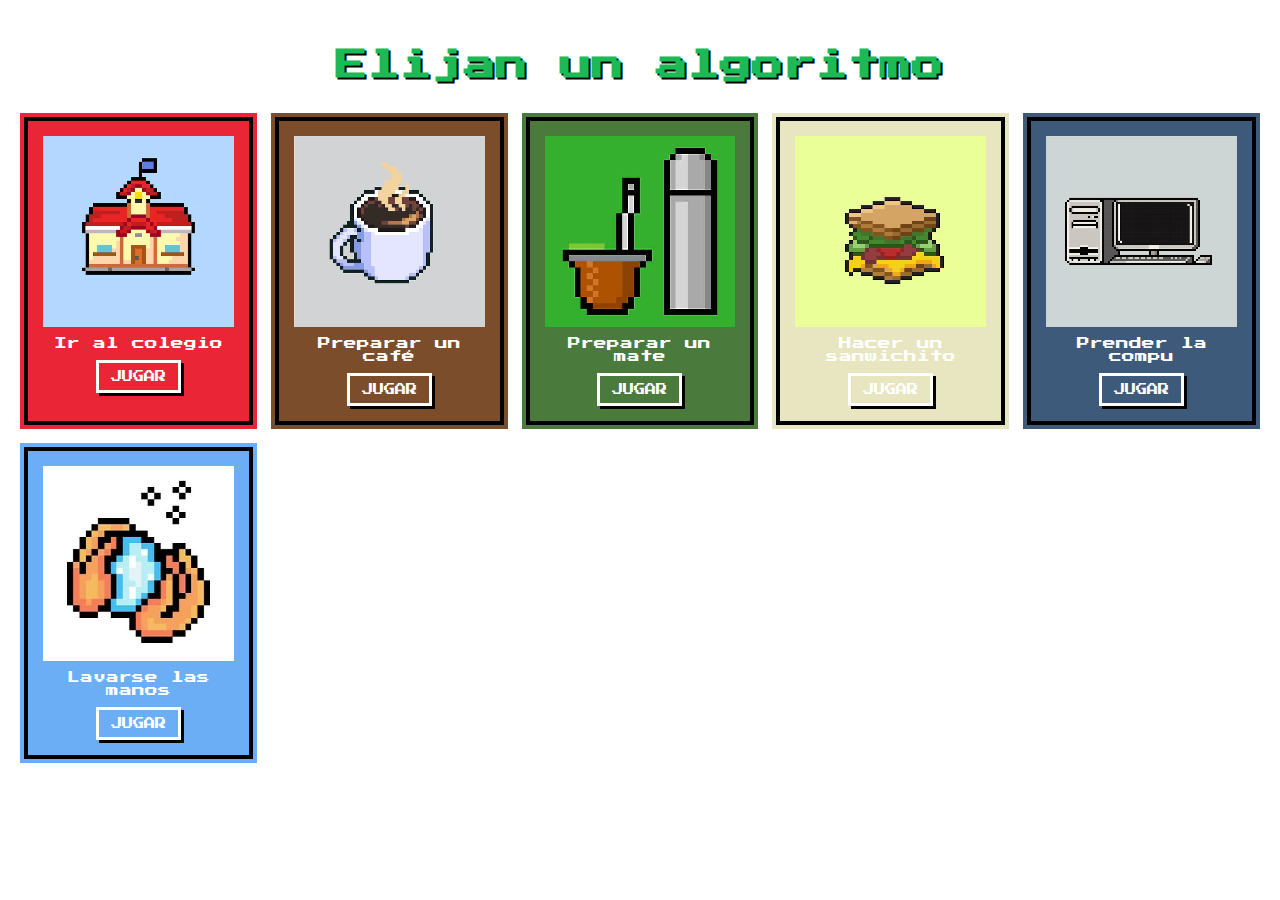
<file: index.html>
<!DOCTYPE html>
<html lang="es">
<head>
  <meta charset="UTF-8">
  <meta name="viewport" content="width=device-width, initial-scale=1.0">
  <title>Aprender de algoritmos</title>
  <link rel="stylesheet" href="styles.css">
  <link rel="shortcut icon" href="img/logo-ipf.png" type="image/x-icon">
    
</head>
<body>
  <h1> Elijan un algoritmo </h1>
    <!-- 🔹 Nubes animadas -->
    <div class="cloud cloud1"></div>
    <div class="cloud cloud2"></div>
    <div class="cloud cloud3"></div>

  <div class="page-wrap">
  <div class="games-container">
    <!-- tu contenido de las tarjetas, igual que lo tenías -->
    <a href="juegoColegio/index.html" style="--card-bg:#ea2536;">
      <img src="img/colegio.jpeg" alt="Prepararse para el colegio">
      <span>Ir al colegio</span>
      <button class="play-btn">JUGAR</button>
    </a>
    <a href="juegoCafe/index.html" style="--card-bg:#7b4d2a;">
      <img src="img/cafe.jpeg" alt="Preparar café">
      <span>Preparar un café</span>
      <button class="play-btn">JUGAR</button>
    </a>
    <a href="juegoMate/index.html" style="--card-bg:#4b7a3d;">
      <img src="img/mate.jpeg" alt="Preparar mate">
      <span>Preparar un mate</span>
      <button class="play-btn">JUGAR</button>
    </a>
    <a href="juegoSandwich/index.html" style="--card-bg:#e7e6c0;">
      <img src="img/sandwich.jpeg" alt="Preparar sandwich">
      <span>Hacer un sanwichito</span>
      <button class="play-btn">JUGAR</button>
    </a>
    <a href="juegoPC/index.html" style="--card-bg:#3d5a7a;">
      <img src="img/net.jpeg" alt="Encender la computadora">
      <span>Prender la compu</span>
      <button class="play-btn">JUGAR</button>
    </a>
     <a href="juegoManos/index.html" style="--card-bg:#6caef6;">
      <img src="img/manos.jpg" alt="Lavarse las Manos">
      <span>Lavarse las manos</span>
      <button class="play-btn">JUGAR</button>
    </a>
  </div>
</div>

 

  <!-- Pasto -->
  <div class="grass"></div>

 


</body>
</html>
</file>
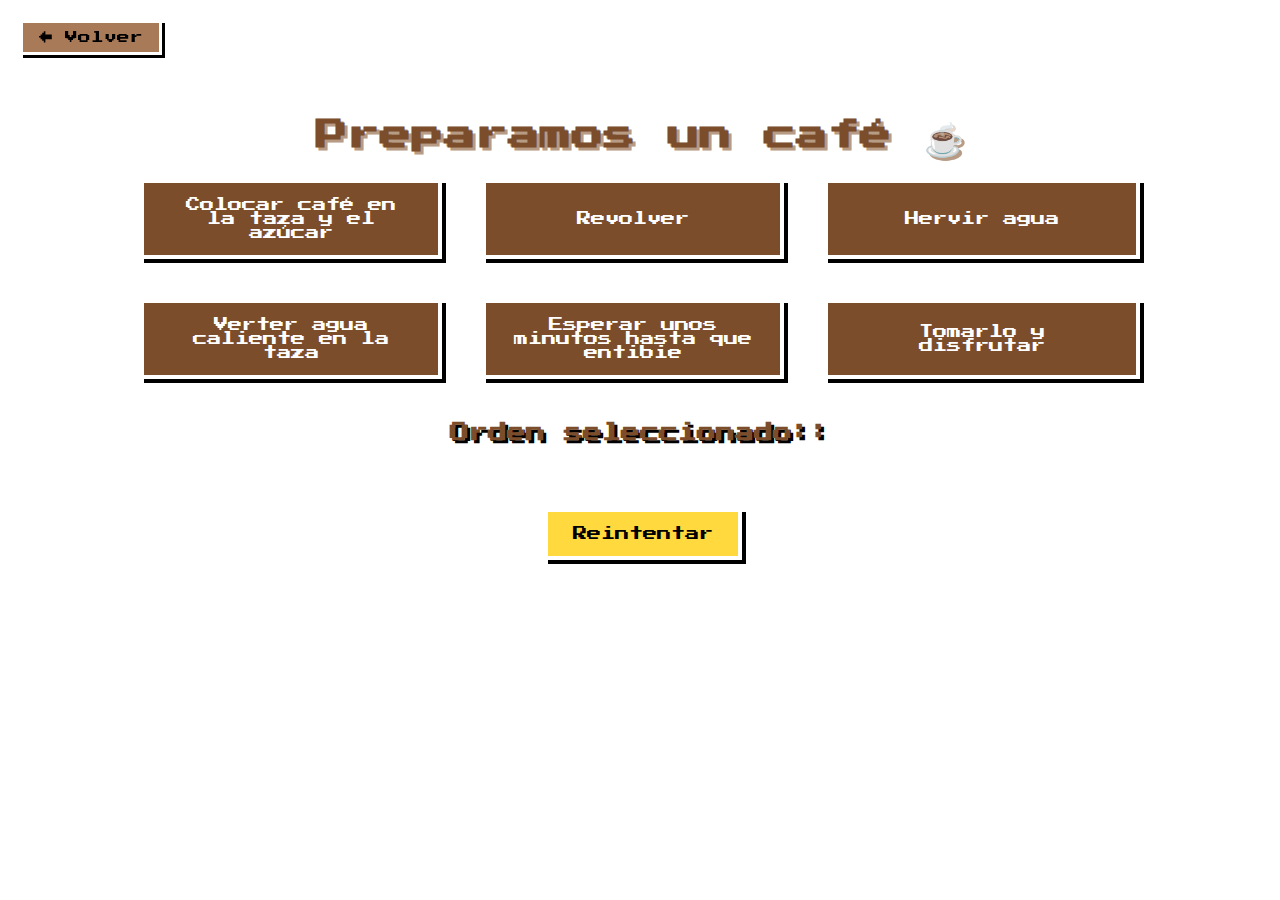
<file: juegoCafe/index.html>
<!DOCTYPE html>
<html lang="es">
<head>
  <meta charset="UTF-8">
  <title>Algoritmo de café.</title>
  <link rel="stylesheet" href="style.css">
  <link rel="icon" href="logo-ipf.png" type="image/png">
  <link rel="shortcut icon" href="img/logo-ipf.png" type="image/x-icon">

  <style>
    body {
      position: relative; 
      overflow: hidden;   
      }
    .cloud {
      z-index: 0; /* las nubes quedan atrás */
    }
    #main-content {
      position: relative;
      z-index: 1; /* el contenido queda encima */
    }
  </style>
</head>
<body>
  <a href="../index.html" class="btn-back">← Volver</a><br><br>

  <!-- 🔹 Nubes animadas -->
  <div class="cloud cloud1"></div>
  <div class="cloud cloud2"></div>
  <div class="cloud cloud3"></div>

  <div id="main-content">
    <h1>Preparamos un café ☕</h1>
    <div id="step-buttons" class="buttons-container"></div><br>
    <h2>Orden seleccionado::</h2>
    <ol id="selected-steps"></ol>
    <div id="controls">
      <p id="result-message"></p>
      <button onclick="resetGame()" id="rein">Reintentar</button>
    </div>
  </div>

    <!-- 🔹 Contenedor para la pantalla final -->
  <div id="final-page" style="display:none;"></div>

  <script src="script.js"></script>
</body>
</html>
</file>
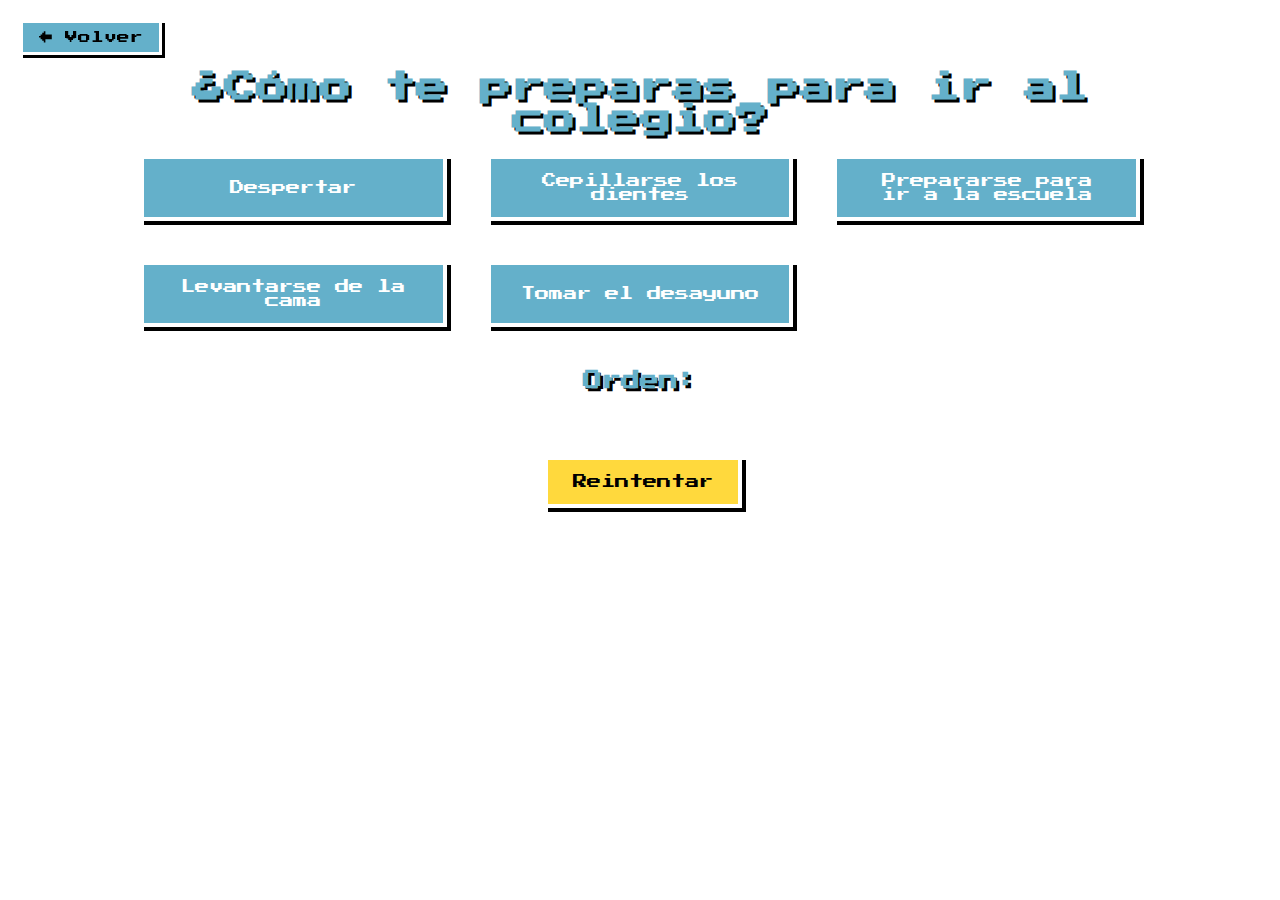
<file: juegoColegio/index.html>
<!DOCTYPE html>
<html lang="es">
<head>
  <meta charset="UTF-8">
  <title>Juego de Algoritmos - Colegio</title>
  <link rel="stylesheet" href="style.css">
  <link rel="icon" href="logo-ipf.png" type="image/png">
</head>
<body>
  <a href="../index.html" class="btn-back">← Volver</a>

  <div id="main-content">
    <h1>¿Cómo te preparas para ir al colegio?</h1>
    <div id="step-buttons" class="buttons-container"></div><br> 
    <h2>Orden:</h2>
    <ol id="selected-steps"></ol>
    <div id="controls">
      <p id="result-message"></p>
      <button onclick="resetGame()" id="rein">Reintentar</button>
    </div>
  </div>

  <script src="script.js"></script>
</body>
</html>
</file>
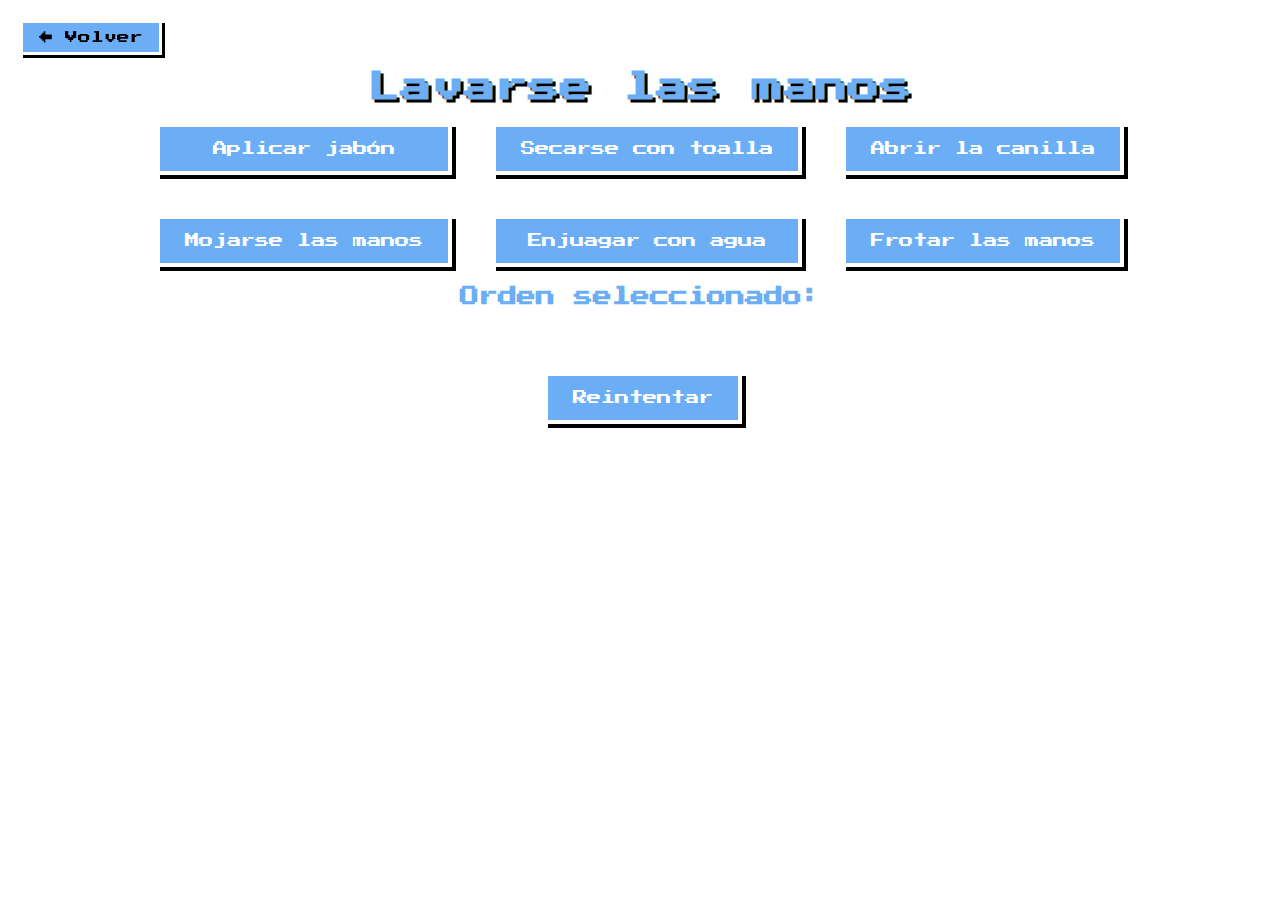
<file: juegoManos/index.html>
<!DOCTYPE html>
<html lang="es">
<head>
  <meta charset="UTF-8">
  <title>Algoritmo de lavarse las manos.</title>
  <link rel="stylesheet" href="style.css">
  <link rel="icon" href="logo-ipf.png" type="image/png">
</head>
<body>
  <a href="../index.html" class="btn-back">← Volver</a>

  <div id="main-content">
    <h1>Lavarse las manos</h1>
    <div id="step-buttons" class="buttons-container"></div>
    <h2>Orden seleccionado:</h2>
    <ol id="selected-steps"></ol>
    <div id="controls">
      <p id="result-message"></p>
      <button onclick="resetGame()">Reintentar</button>
    </div>
  </div>

  <script src="script.js"></script>
</body>
</html>
</file>
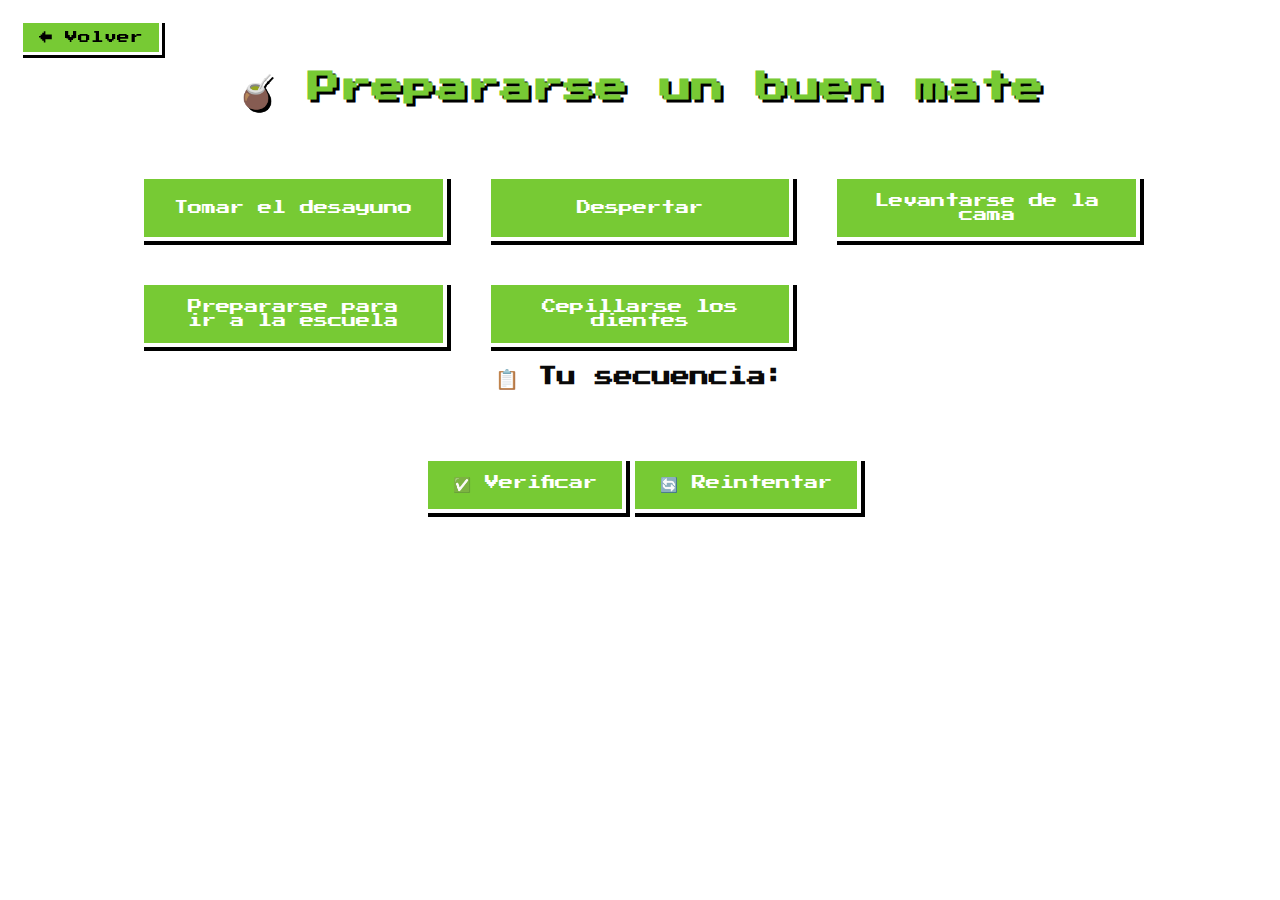
<file: juegoMate/index.html>
<!DOCTYPE html>
<html lang="es">
<head>
  <meta charset="UTF-8">
  <title>Juego de Algoritmos - </title>
  <link rel="stylesheet" href="style.css">
  <link rel="icon" href="logo-ipf.png" type="image/png">
</head>
<body>
  <a href="../index.html" class="btn-back">← Volver</a>

  <div id="main-content">
    <h1>🧉 Prepararse un buen mate</h1>
    <p id="instructions">Seleccioná los pasos en el orden correcto:</p>
    <div id="step-buttons" class="buttons-container"></div>
    <h2>📋 Tu secuencia:</h2>
    <ol id="selected-steps"></ol>
    <div id="controls">
      <p id="result-message"></p>
      <button onclick="verifySequence()">✅ Verificar</button>
      <button onclick="resetGame()">🔄 Reintentar</button>
    </div>
  </div>

<div id="final-page" style="display:none;">

  <br>
    <button onclick="location.reload()">Volver a jugar</button>

</div>


  <script src="script.js"></script>
</body>
</html>
</file>
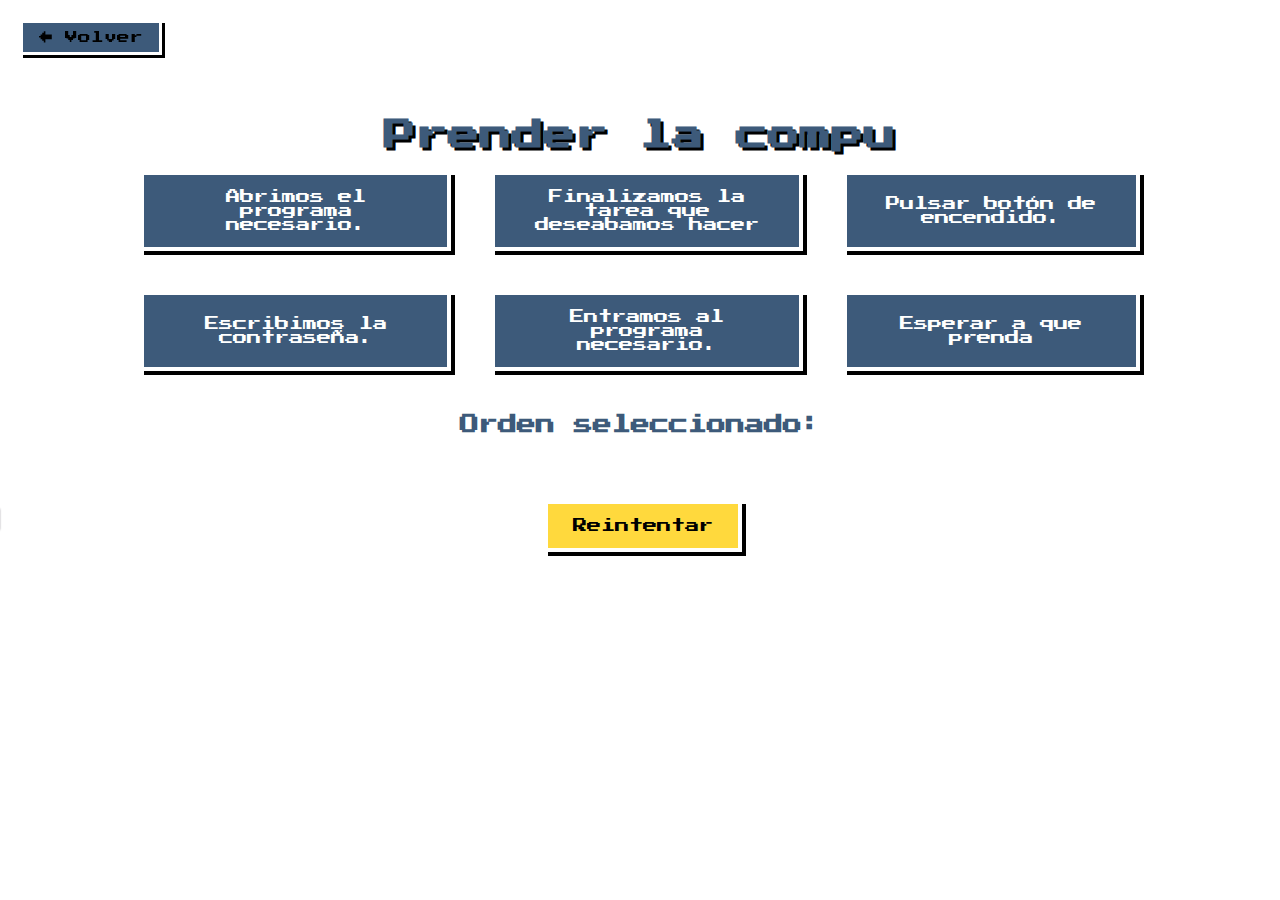
<file: juegoPC/index.html>
<!DOCTYPE html>
<html lang="es">
<head>
  <meta charset="UTF-8">
  <title>Algoritmo de compu.</title>
  <link rel="stylesheet" href="style.css">
  <link rel="icon" href="logo-ipf.png" type="image/png">
  <style>
    body {
      position: relative; /* importante para que las nubes se ubiquen dentro */
      overflow: hidden;   /* evita scroll por las animaciones */
    }
    .cloud {
      z-index: 0; /* las nubes quedan atrás */
    }
    #main-content {
      position: relative;
      z-index: 1; /* el contenido queda encima */
    }
  </style>
</head>
<body>
  <a href="../index.html" class="btn-back">← Volver</a><br><br>
   
    <!-- 🔹 Nubes animadas -->
    <div class="cloud cloud1"></div>
    <div class="cloud cloud2"></div>
    <div class="cloud cloud3"></div>

  <div id="main-content">
    <h1>Prender la compu</h1>
    <div id="step-buttons" class="buttons-container"></div><br>
    <h2>Orden seleccionado:</h2>
    <ol id="selected-steps"></ol>
    <div id="controls">
      <p id="result-message"></p>
      <button onclick="resetGame()" id="rein">Reintentar</button>
    </div>
  </div>

    <!-- 🔹 Contenedor para la pantalla final -->
  <div id="final-page" style="display:none;"></div>

  <script src="script.js"></script>
</body>
</html>
</file>
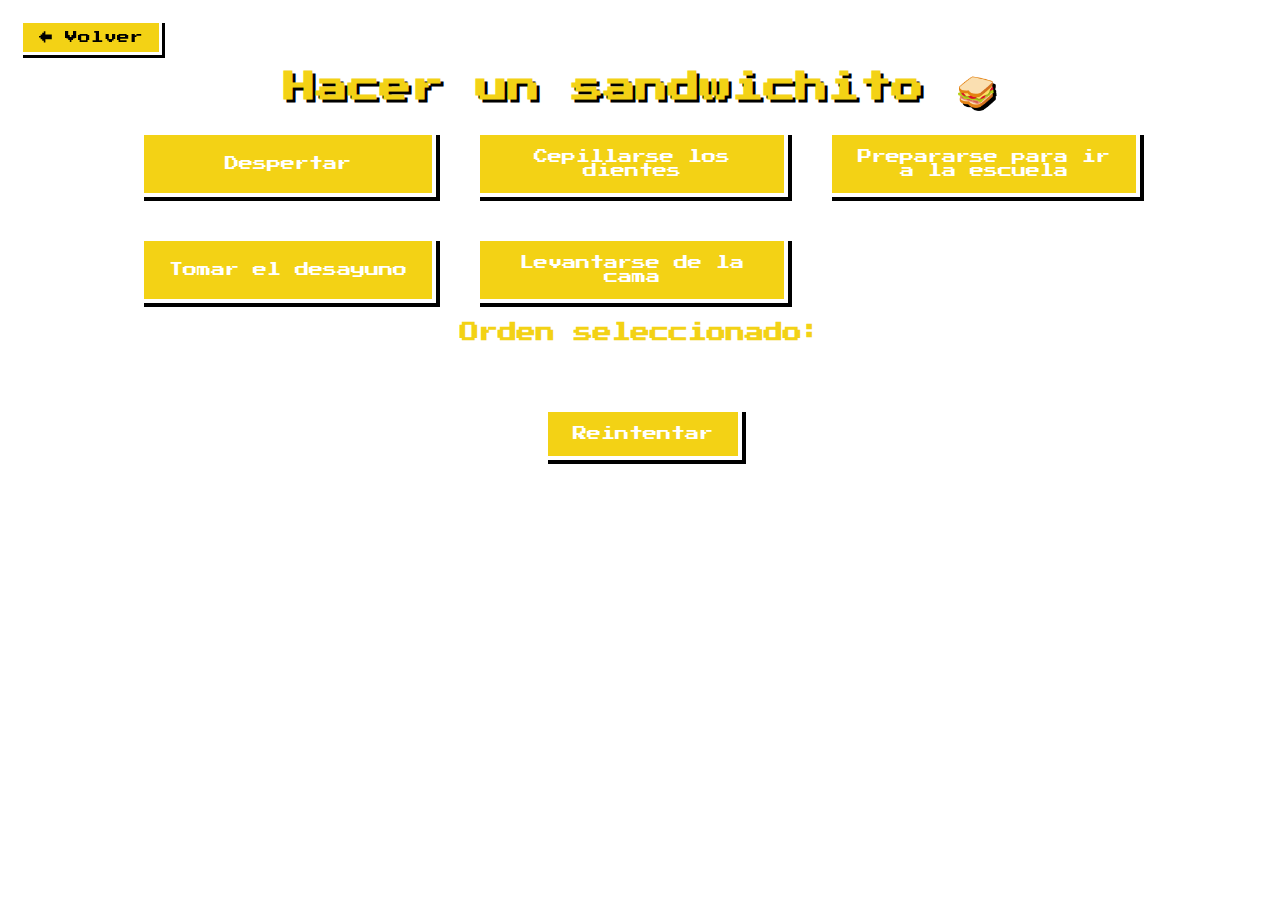
<file: juegoSandwich/index.html>
<!DOCTYPE html>
<html lang="es">
<head>
  <meta charset="UTF-8">
  <title>Algoritmo de sandwichito.</title>
  <link rel="stylesheet" href="style.css">
  <link rel="icon" href="logo-ipf.png" type="image/png">
</head>
<body>
  <a href="../index.html" class="btn-back">← Volver</a>

  <div id="main-content">
    <h1>Hacer un sandwichito 🥪</h1>
    <div id="step-buttons" class="buttons-container"></div>
    <h2>Orden seleccionado:</h2>
    <ol id="selected-steps"></ol>
    <div id="controls">
      <p id="result-message"></p>
      <button onclick="resetGame()">Reintentar</button>
    </div>
  </div>

  <script src="script.js"></script>
</body>
</html>
</file>
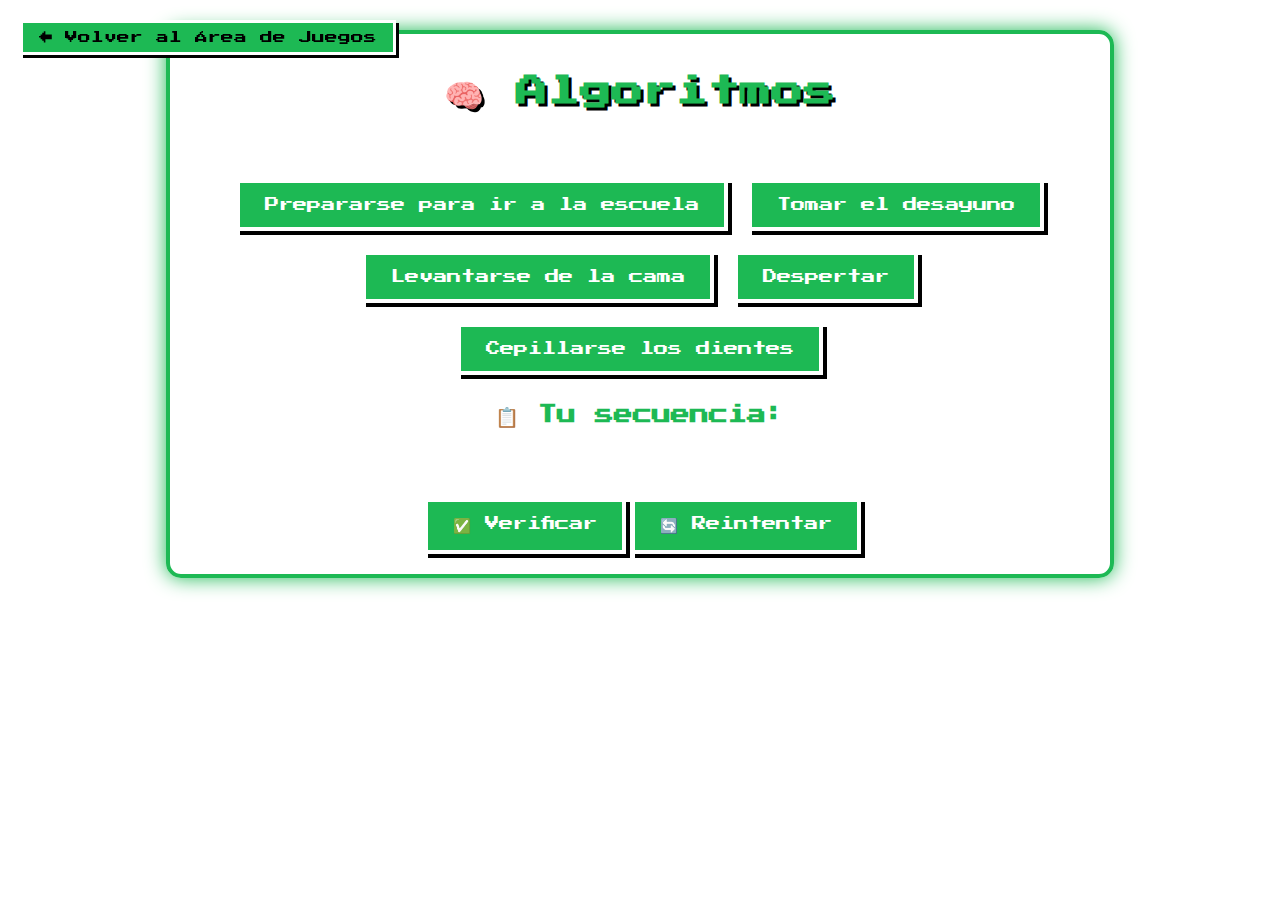
<file: juegoAlgoritmo1/juegoAlgoritmo.html>
<!DOCTYPE html>
<html lang="es">
<head>
  <meta charset="UTF-8">
  <title>Juego de Algoritmos</title>
  <link rel="stylesheet" href="style.css">
  <!-- 👇 ÍCONO PARA LA PESTAÑA DEL NAVEGADOR -->
  <link rel="icon" href="/logo-ipf.png" type="image/png">

</head>

<body>
     <a href="/IndexJuegos.html" class="btn-back">← Volver al Área de Juegos</a>
  <div id="main-content">
    <h1>🧠 Algoritmos</h1>
    <p id="instructions">Seleccionamos entre todos los botones que se ven a continuación:</p>

    <div id="choice-container"></div>
    <div id="step-buttons" class="buttons-container"></div>

    <h2>📋 Tu secuencia:</h2>
    <ol id="selected-steps"></ol>

    <div id="controls">
      <p id="result-message" style="font-size: 1.3rem; font-weight: bold;"></p>

      <button onclick="verifySequence()">✅ Verificar</button>
      <button onclick="resetGame()">🔄 Reintentar</button>
      <button id="next-level" onclick="nextLevel()" style="display: none;">⏭️ Ir al siguiente nivel</button>
    </div>
  </div>

  <div id="final-page" style="display: none; text-align: center; margin-top: 2rem;">
    <h2>🎉 ¡Felicidades resolviste tus primeros algoritmos!. 🎉</h2>
    <img src="image.png" alt="Felicidades" style="max-width: 300px; margin-top: 1rem;">
    <br>
    <button onclick="location.reload()">Volver a jugar</button>
  </div>

  <script src="script.js"></script>
</body> 
</html>
</file>
<file: styles.css>
@import url('https://fonts.googleapis.com/css2?family=Press+Start+2P&display=swap');
@import url('https://fonts.googleapis.com/css2?family=Quicksand:wght@500&display=swap');

body {
  font-family: 'Quicksand', sans-serif;
  text-align: center;
  background-color: #fff;
  color: #000;
  padding: 20px;
}

h1 {
  color: #1DB954;
  font-family: 'Press Start 2P', cursive;
  text-shadow: 2px 2px #000;
  margin-bottom: 10px;
}

/* Contenedor de juegos */
.games-container {
  display: grid;
  grid-template-columns: repeat(auto-fit, minmax(220px, 1fr));
  gap: 30px;
  margin-top: 40px;
}

/* Tarjeta estilo pixel */
.games-container a {
  display: flex;
  flex-direction: column;
  align-items: center;
  padding: 15px;
  background-color: var(--card-bg, #222); /* Se puede cambiar por imagen */
  box-shadow: 0 0 0 4px #000, 0 0 0 8px var(--card-bg, #222); /* Marco pixelado */
  image-rendering: pixelated;
  text-decoration: none;
  transition: transform 0.2s ease;
}

.games-container a:hover {
  transform: scale(1.05);
}

/* Imagen del juego */
.games-container img {
  width: 100%;
  height: auto;
  image-rendering: pixelated;
  display: block;
}

/* Texto */
.games-container span {
  font-family: 'Press Start 2P', cursive;
  font-size: 0.8rem;
  color: white;
  margin: 10px 0;
  text-align: center;
}

/* Botón jugar */
.games-container .play-btn {
  padding: 8px 12px;
  font-family: 'Press Start 2P', cursive;
  font-size: 0.7rem;
  background-color: var(--card-bg, #222);
  color: white;
  border: 3px solid white;
  box-shadow: 3px 3px black;
  cursor: pointer;
}

.games-container .play-btn:hover {
  background-color: #fff;
  color: black;
}

/* Pajaritos pixelados */
@keyframes birdFly {
  from { transform: translateX(-50px); }
  to { transform: translateX(110vw); }
}

.bird {
  position: fixed;
  top: var(--bird-top);
  left: -50px;
  width: 32px;
  height: 32px;
  background-image: url('img/bird-pixel.png'); /* sprite pixelado */
  background-size: cover;
  animation: birdFly var(--speed) linear infinite;
  image-rendering: pixelated;
  z-index: 0;
}
</file>
<file: juegoCafe/style.css>
@import url('https://fonts.googleapis.com/css2?family=Press+Start+2P&display=swap');
@import url('https://fonts.googleapis.com/css2?family=Quicksand:wght@500&display=swap');

/* === FONDO ESTILO RETRO ESPACIAL === */
body {
  font-family: 'Quicksand', sans-serif;
  text-align: center;
  padding: 30px;
  background: radial-gradient(circle at center, #ffffff 0%, #ffffff 100%);
  color: #fff;
  font-size: 1.2rem;
  margin: 0;
  overflow-x: hidden;
  background-image:
    radial-gradient(white 1px, transparent 1px),
    radial-gradient(white 1px, transparent 1px);
  background-size: 40px 40px;
  background-position: 0 0, 20px 20px;
}

/* === TÍTULO ESTILO PIXEL === */
h1 {
  font-family: 'Press Start 2P', cursive;
  font-size: 2rem;
  color: #7b4d2a;
  text-shadow: 3px 3px #b89b84;
  margin-bottom: 20px;
}

/* SUBTÍTULOS */
h2, h3 {
  font-family: 'Press Start 2P', cursive;
  font-size: 1.2rem;
  margin-top: 20px;
  color: #7b4d2a;
  text-shadow: 3px 3px #000;
}

/* PÁRRAFOS */
p {
  margin-bottom: 20px;
}

/* === CONTENEDORES === */
#main-content,
#final-page {
  max-width: 1000px;
  margin: 0 auto;
  padding: 20px;
  
}

/* === MÁS ESPACIADO ENTRE OPCIONES === */
.buttons-container,
#step-buttons {
   display: grid;
  grid-template-rows: repeat(2, auto); /* solo 2 filas */
  grid-auto-flow: column; /* llena las columnas de izquierda a derecha */
  justify-content: center;
  gap: 40px;
}

/* === BOTONES ESTILO ARCADE === */
button.step,
.choice-button,
#next-level,
#final-page button,
#controls button:not(#veri):not(#rein) {
  padding: 15px 25px;
  background-color: #7b4d2a;
  border: 4px solid #fff;
  color: #fff;
  font-family: 'Press Start 2P', cursive;
  font-size: 0.9rem;
  cursor: pointer;
  box-shadow: 4px 4px #000;
  transition: transform 0.2s ease, box-shadow 0.2s ease;
}

button.step:hover,
.choice-button:hover,
#next-level:hover,
#final-page button:hover,
#controls button:not(#veri):not(#rein):hover {
  transform: translateY(-3px);
  box-shadow: 6px 6px #000;
  background-color: #a87a57;
}


/* === LISTA DE PASOS SELECCIONADOS EN NEGRO === */
#selected-steps {
  list-style-type: decimal;
  text-align: left;
  max-width: 600px;
  margin: 0 auto 30px;
  padding-left: 20px;
  font-size: 1rem;
  color: #000; /* TEXTO NEGRO en la secuencia */
}

#selected-steps li {
  background: rgba(255, 255, 255, 0.8);
  padding: 8px 12px;
  border-radius: 6px;
  margin-bottom: 6px;
  box-shadow: 2px 2px #a87a57;
}

/* === MENSAJES DE ERROR Y RESULTADO ESTILO ARCADE === */
#result-message {
  display: inline-block;
  font-weight: bold;
  margin-top: 20px;
  min-height: 1.5em;
  padding: 8px 15px;
  border-radius: 8px;
  border: none; /* sin borde */
  background: none; /* sin fondo */
  font-family: 'Press Start 2P', cursive;
  position: relative;
  overflow: hidden;
  transition: transform 0.2s ease;
}

/* Texto rojo para error */
#result-message.error {
  color: red;
  text-shadow: 2px 2px #000;
}

/* Texto verde para correcto con reflejo animado */
#result-message.correct {
  color: #1DB954;
  text-shadow: 2px 2px #000;
}

#result-message.correct::after {
  content: "";
  position: absolute;
  top: 0;
  left: -75%;
  width: 50%;
  height: 100%;
  background: linear-gradient(
    120deg,
    transparent,
    rgba(255, 255, 255, 0.5),
    transparent
  );
  animation: shine 1.5s ease-in-out infinite;
}

@keyframes shine {
  0% { left: -75%; }
  100% { left: 125%; }
}

#result-message:empty {
  padding: 0;
}



/* === BOTÓN VOLVER === */
a.btn-back {
  position: fixed;
  top: 20px;
  left: 20px;
  font-size: 0.8rem;
  padding: 8px 16px;
  background-color: #a87a57;
  color: #000;
  text-decoration: none;
  border: 3px solid #fff;
  font-family: 'Press Start 2P', cursive;
  z-index: 1000;
  box-shadow: 3px 3px #000;
}

/* === CONFETTI === */
.confetti {
  position: fixed;
  top: 0;
  font-size: 1.5rem;
  animation: fall linear forwards;
  pointer-events: none;
  z-index: 9999;
}

@keyframes fall {
  0% { transform: translateY(0) rotate(0deg); opacity: 1; }
  100% { transform: translateY(100vh) rotate(360deg); opacity: 0; }
}

/* === PANTALLA DE VICTORIA === */
.victory-screen {
  position: fixed;
  inset: 0;
  background: linear-gradient(to bottom, #4b3b88, #d08db5);
  overflow: hidden;
  display: flex;
  align-items: center;
  justify-content: center;
  width: 100vw;
  height: 100vh;
  z-index: 10000;
  animation: fadeInVictory 1s ease forwards;
}

@keyframes fadeInVictory {
  from { opacity: 0; }
  to { opacity: 1; }
}

.victory-border {
  position: relative;
  width: 100%;
  height: 100%; /* Verde flúor */
  box-shadow: 0 0 30px #1DB954;
  display: flex;
  flex-direction: column;
  align-items: center;
  justify-content: center;
}

/* === TEXTO YOU WIN!!! === */
.victory-text {
  font-family: 'Press Start 2P', cursive;
  font-size: 3rem;
  color: white;
  text-shadow: 3px 3px #000;
  animation: bounceText 1.5s infinite;
}

@keyframes bounceText {
  0%, 100% { transform: scale(1); }
  50% { transform: scale(1.1); }
}

/* === TROFEO PIXEL === */
.trophy {
  width: 120px;
  height: 120px;
  background-image: url('copaGanador.png');
  background-size: cover;
  margin-top: 20px;
  animation: shineTrophy 2s infinite;
}

@keyframes shineTrophy {
  0%, 100% { filter: brightness(1); }
  50% { filter: brightness(1.5); }
}

/* === BOTÓN REPLAY === */
.replay-btn {
  margin-top: 30px;
  padding: 12px 20px;
  font-family: 'Press Start 2P', cursive;
  font-size: 0.9rem;
  background-color: #1DB954;
  border: 4px solid #fff;
  color: white;
  cursor: pointer;
  box-shadow: 4px 4px #000;
}
.replay-btn:hover {
  transform: translateY(-3px);
  box-shadow: 6px 6px #000;
  background-color: #18a745;
}

/* === NUBES ANIMADAS === */
.cloud {
  position: absolute;
  width: 120px;
  height: 60px;
  background: white;
  border-radius: 50%;
  box-shadow: 40px 0 white, 20px -20px white, 60px -10px white;
  opacity: 0.8;
}

.cloud1 {
  top: 20%;
  left: -150px;
  animation: moveClouds 25s linear infinite;
}
.cloud2 {
  top: 50%;
  left: -200px;
  animation: moveClouds 30s linear infinite;
}
.cloud3 {
  top: 70%;
  left: -100px;
  animation: moveClouds 35s linear infinite;
}

@keyframes moveClouds {
  from { transform: translateX(0); }
  to { transform: translateX(120vw); }
}

#final-page {
  position: fixed;
  inset: 0;
  background: transparent; /* el fondo lo maneja .victory-screen */
  z-index: 10000;
}

#veri:hover {
  transform: scale(1.05);
  box-shadow: 6px 6px #000;
}

/* === BOTÓN REINTENTAR (amarillo) === */
#rein {
  background-color: #FFD93D; /* amarillo */
  border: 4px solid #fff;
  color: #000; /* negro para mejor contraste */
  font-family: 'Press Start 2P', cursive;
  font-size: 0.9rem;
  padding: 15px 25px;
  cursor: pointer;
  box-shadow: 4px 4px #000;
  transition: transform 0.2s ease, box-shadow 0.2s ease;
}

#rein:hover {
  transform: scale(1.05);
  box-shadow: 6px 6px #000;
}
</file>
<file: juegoColegio/style.css>
@import url('https://fonts.googleapis.com/css2?family=Press+Start+2P&display=swap');
@import url('https://fonts.googleapis.com/css2?family=Quicksand:wght@500&display=swap');

/* === FONDO ESTILO RETRO ESPACIAL === */
body {
  font-family: 'Quicksand', sans-serif;
  text-align: center;
  padding: 30px;
  background: radial-gradient(circle at center, #ffffff 0%, #ffffff 100%);
  color: #fff;
  font-size: 1.2rem;
  margin: 0;
  overflow-x: hidden;
  background-image:
    radial-gradient(white 1px, transparent 1px),
    radial-gradient(white 1px, transparent 1px);
  background-size: 40px 40px;
  background-position: 0 0, 20px 20px;
}

/* === TÍTULO ESTILO PIXEL === */
h1 {
  font-family: 'Press Start 2P', cursive;
  font-size: 2rem;
  color: #64b0ca;
  text-shadow: 3px 3px #000;
  margin-bottom: 20px;
}

/* SUBTÍTULOS */
h2, h3 {
  font-family: 'Press Start 2P', cursive;
  font-size: 1.2rem;
  margin-top: 20px;
  color: #64b0ca;
  text-shadow: 3px 3px #000;
}

/* PÁRRAFOS */
p {
  margin-bottom: 20px;
}

/* === CONTENEDORES === */
#main-content,
#final-page {
  max-width: 1000px;
  margin: 0 auto;
  padding: 20px;
  
}

/* === MÁS ESPACIADO ENTRE OPCIONES === */
.buttons-container,
#step-buttons {
   display: grid;
  grid-template-rows: repeat(2, auto); /* solo 2 filas */
  grid-auto-flow: column; /* llena las columnas de izquierda a derecha */
  justify-content: center;
  gap: 40px;
}

/* === BOTONES ESTILO ARCADE === */
/* === BOTONES ESTILO ARCADE (GENÉRICO) === */
button.step,
.choice-button,
#next-level,
#final-page button,
#controls button:not(#veri):not(#rein) {
  padding: 15px 25px;
  background-color: #64b0ca;
  border: 4px solid #fff;
  color: #fff;
  font-family: 'Press Start 2P', cursive;
  font-size: 0.9rem;
  cursor: pointer;
  box-shadow: 4px 4px #000;
  transition: transform 0.2s ease, box-shadow 0.2s ease;
}

button.step:hover,
.choice-button:hover,
#next-level:hover,
#final-page button:hover,
#controls button:not(#veri):not(#rein):hover {
  transform: translateY(-3px);
  box-shadow: 6px 6px #000;
  background-color: #1a8fc6;
}


/* === LISTA DE PASOS SELECCIONADOS EN NEGRO === */
#selected-steps {
  list-style-type: decimal;
  text-align: left;
  max-width: 600px;
  margin: 0 auto 30px;
  padding-left: 20px;
  font-size: 1rem;
  color: #000; /* TEXTO NEGRO en la secuencia */
}

#selected-steps li {
  background: rgba(255, 255, 255, 0.8);
  padding: 8px 12px;
  border-radius: 6px;
  margin-bottom: 6px;
  box-shadow: 2px 2px #1DB954;
}

/* === MENSAJES DE ERROR Y RESULTADO ESTILO ARCADE === */
/* === MENSAJES DE ERROR Y RESULTADO ESTILO ARCADE === */
#result-message {
  display: inline-block;
  font-weight: bold;
  margin-top: 20px;
  min-height: 1.5em;
  padding: 8px 15px;
  border-radius: 8px;
  border: none; /* sin borde */
  background: none; /* sin fondo */
  font-family: 'Press Start 2P', cursive;
  position: relative;
  overflow: hidden;
  transition: transform 0.2s ease;
}

/* Texto rojo para error */
#result-message.error {
  color: red;
  text-shadow: 2px 2px #000;
}

/* Texto verde Spotify para correcto con reflejo animado */
#result-message.correct {
  color: #1DB954;
  text-shadow: 2px 2px #000;
}

#result-message.correct::after {
  content: "";
  position: absolute;
  top: 0;
  left: -75%;
  width: 50%;
  height: 100%;
  background: linear-gradient(
    120deg,
    transparent,
    rgba(255, 255, 255, 0.5),
    transparent
  );
  animation: shine 1.5s ease-in-out infinite;
}

@keyframes shine {
  0% { left: -75%; }
  100% { left: 125%; }
}

#result-message:empty {
  padding: 0;
}



/* === BOTÓN VOLVER === */
a.btn-back {
  position: fixed;
  top: 20px;
  left: 20px;
  font-size: 0.8rem;
  padding: 8px 16px;
  background-color: #64b0ca;
  color: #000;
  text-decoration: none;
  border: 3px solid #fff;
  font-family: 'Press Start 2P', cursive;
  z-index: 1000;
  box-shadow: 3px 3px #000;
}

a.btn-back:hover {
  background-color: #1a8fc6;
  transform: scale(1.05);
}

/* === CONFETTI === */
.confetti {
  position: fixed;
  top: 0;
  font-size: 1.5rem;
  animation: fall linear forwards;
  pointer-events: none;
  z-index: 9999;
}

@keyframes fall {
  0% { transform: translateY(0) rotate(0deg); opacity: 1; }
  100% { transform: translateY(100vh) rotate(360deg); opacity: 0; }
}

/* === PANTALLA DE VICTORIA === */
.victory-screen {
  position: fixed;
  inset: 0;
  background: linear-gradient(to bottom, #4b3b88, #d08db5);
  overflow: hidden;
  display: flex;
  align-items: center;
  justify-content: center;
  width: 100vw;
  height: 100vh;
  z-index: 10000;
  animation: fadeInVictory 1s ease forwards;
}

@keyframes fadeInVictory {
  from { opacity: 0; }
  to { opacity: 1; }
}

.victory-border {
  position: relative;
  width: 100%;
  height: 100%; /* Verde flúor */
  box-shadow: 0 0 30px #1DB954;
  display: flex;
  flex-direction: column;
  align-items: center;
  justify-content: center;
}

/* === TEXTO YOU WIN!!! === */
.victory-text {
  font-family: 'Press Start 2P', cursive;
  font-size: 3rem;
  color: white;
  text-shadow: 3px 3px #000;
  animation: bounceText 1.5s infinite;
}

@keyframes bounceText {
  0%, 100% { transform: scale(1); }
  50% { transform: scale(1.1); }
}

/* === TROFEO PIXEL === */
.trophy {
  width: 120px;
  height: 120px;
  background-image: url('copaGanador.png');
  background-size: cover;
  margin-top: 20px;
  animation: shineTrophy 2s infinite;
}

@keyframes shineTrophy {
  0%, 100% { filter: brightness(1); }
  50% { filter: brightness(1.5); }
}

/* === BOTÓN REPLAY === */
.replay-btn {
  margin-top: 30px;
  padding: 12px 20px;
  font-family: 'Press Start 2P', cursive;
  font-size: 0.9rem;
  background-color: #1DB954;
  border: 4px solid #fff;
  color: white;
  cursor: pointer;
  box-shadow: 4px 4px #000;
}
.replay-btn:hover {
  transform: translateY(-3px);
  box-shadow: 6px 6px #000;
  background-color: #18a745;
}

/* === NUBES ANIMADAS === */
.cloud {
  position: absolute;
  width: 300px;   /* 👈 más anchas */
  height: 180px;  /* 👈 más altas */
  background: url("nubeOpcion.png") no-repeat center/contain;
  opacity: 0.7;   /* 👈 un poquito más transparente, más suave */
  filter: blur(1px); /* 👈 efecto suavecito */
  z-index: -1;    /* 👈 detrás del contenido */
}

.cloud1 {
  top: 15%;
  left: -250px;
  animation: moveClouds 30s linear infinite;
}
.cloud2 {
  top: 45%;
  left: -300px;
  animation: moveClouds 40s linear infinite;
}
.cloud3 {
  top: 70%;
  left: -200px;
  animation: moveClouds 50s linear infinite;
}

@keyframes moveClouds {
  from { transform: translateX(0); }
  to { transform: translateX(140vw); } /* 👈 recorren más ancho */
}

#final-page {
  position: fixed;
  inset: 0;
  background: transparent; /* el fondo lo maneja .victory-screen */
  z-index: 10000;
}
/* === BOTÓN VERIFICAR (verde) === */
#veri {
  background-color: #1DB954; /* verde */
  border: 4px solid #fff;
  color: #fff;
  font-family: 'Press Start 2P', cursive;
  font-size: 0.9rem;
  padding: 15px 25px;
  cursor: pointer;
  box-shadow: 4px 4px #000;
  transition: transform 0.2s ease, box-shadow 0.2s ease;
}

#veri:hover {
  transform: scale(1.05);
  box-shadow: 6px 6px #000;
}

/* === BOTÓN REINTENTAR (amarillo) === */
#rein {
  background-color: #FFD93D; /* amarillo */
  border: 4px solid #fff;
  color: #000; /* negro para mejor contraste */
  font-family: 'Press Start 2P', cursive;
  font-size: 0.9rem;
  padding: 15px 25px;
  cursor: pointer;
  box-shadow: 4px 4px #000;
  transition: transform 0.2s ease, box-shadow 0.2s ease;
}

#rein:hover {
  transform: scale(1.05);
  box-shadow: 6px 6px #000;
}

/* ========================= */
/* 📱 RESPONSIVE ADAPTACIÓN */
/* ========================= */

/* Tablets medianas */
@media (max-width: 1024px) {
  body {
    font-size: 1rem;
    padding: 20px;
  }

  h1 {
    font-size: 1.6rem;
  }

  h2 {
    font-size: 1rem;
  }

  .buttons-container,
  #step-buttons {
    grid-auto-flow: row;   /* 🔹 que se apilen en vertical */
    grid-template-columns: 1fr 1fr; /* 2 columnas en tablets */
    gap: 20px;
  }

  button.step {
    font-size: 0.8rem;
    padding: 12px 18px;
  }
}

/* Celulares grandes */
@media (max-width: 768px) {
  body {
    font-size: 0.95rem;
    padding: 15px;
  }

  h1 {
    font-size: 1.3rem;
  }

  h2 {
    font-size: 0.9rem;
  }

  .buttons-container,
  #step-buttons {
    grid-template-columns: 1fr; /* 🔹 botones en una sola columna */
    gap: 15px;
  }

  button.step {
    font-size: 0.75rem;
    padding: 10px 15px;
    width: 100%; /* 🔹 que ocupen todo el ancho */
  }

  #selected-steps {
    max-width: 100%;
    font-size: 0.9rem;
  }

  #rein {
    font-size: 0.8rem;
    padding: 12px 18px;
  }

  .victory-text {
    font-size: 2rem;
  }

  .trophy {
    width: 90px;
    height: 90px;
  }

  .replay-btn {
    font-size: 0.8rem;
    padding: 10px 16px;
  }
}

/* Celulares muy chicos (tipo 360px) */
@media (max-width: 480px) {
  body {
    font-size: 0.85rem;
  }

  h1 {
    font-size: 1.1rem;
  }

  h2 {
    font-size: 0.8rem;
  }

  .buttons-container,
  #step-buttons {
    gap: 12px;
  }

  button.step {
    font-size: 0.7rem;
    padding: 8px 12px;
  }

  #rein {
    font-size: 0.75rem;
    padding: 10px 14px;
  }

  .victory-text {
    font-size: 1.5rem;
  }

  .trophy {
    width: 70px;
    height: 70px;
  }

  .replay-btn {
    font-size: 0.7rem;
    padding: 8px 12px;
  }
}
.games-container {
  display: flex;
  flex-wrap: wrap;
  justify-content: center; /* 🔹 centrarlas */
  gap: 40px;   /* 🔹 más separación entre tarjetas */
  margin-top: 40px;
  padding: 10px;
}
</file>
<file: juegoManos/style.css>
@import url('https://fonts.googleapis.com/css2?family=Press+Start+2P&display=swap');
@import url('https://fonts.googleapis.com/css2?family=Quicksand:wght@500&display=swap');

/* === FONDO ESTILO RETRO ESPACIAL === */
body {
  font-family: 'Quicksand', sans-serif;
  text-align: center;
  padding: 30px;
  background: radial-gradient(circle at center, #ffffff 0%, #ffffff 100%);
  color: #fff;
  font-size: 1.2rem;
  margin: 0;
  overflow-x: hidden;
  background-image:
    radial-gradient(white 1px, transparent 1px),
    radial-gradient(white 1px, transparent 1px);
  background-size: 40px 40px;
  background-position: 0 0, 20px 20px;
}

/* === TÍTULO ESTILO PIXEL === */
h1 {
  font-family: 'Press Start 2P', cursive;
  font-size: 2rem;
  color: #6caef6;
  text-shadow: 3px 3px #000;
  margin-bottom: 20px;
}

/* SUBTÍTULOS */
h2, h3 {
  font-family: 'Press Start 2P', cursive;
  font-size: 1.2rem;
  margin-top: 20px;
  color: #6caef6;
}

/* PÁRRAFOS */
p {
  margin-bottom: 20px;
}

/* === CONTENEDORES === */
#main-content,
#final-page {
  max-width: 1000px;
  margin: 0 auto;
  padding: 20px;
  
}

/* === MÁS ESPACIADO ENTRE OPCIONES === */
.buttons-container,
#step-buttons {
   display: grid;
  grid-template-rows: repeat(2, auto); /* solo 2 filas */
  grid-auto-flow: column; /* llena las columnas de izquierda a derecha */
  justify-content: center;
  gap: 40px;
}

/* === BOTONES ESTILO ARCADE === */
/* === BOTONES ESTILO ARCADE (GENÉRICO) === */
button.step,
.choice-button,
#next-level,
#final-page button,
#controls button:not(#veri):not(#rein) {
  padding: 15px 25px;
  background-color: #6caef6;
  border: 4px solid #fff;
  color: #fff;
  font-family: 'Press Start 2P', cursive;
  font-size: 0.9rem;
  cursor: pointer;
  box-shadow: 4px 4px #000;
  transition: transform 0.2s ease, box-shadow 0.2s ease;
}

button.step:hover,
.choice-button:hover,
#next-level:hover,
#final-page button:hover,
#controls button:not(#veri):not(#rein):hover {
  transform: translateY(-3px);
  box-shadow: 6px 6px #000;
  background-color: #4374a9;
}


/* === LISTA DE PASOS SELECCIONADOS EN NEGRO === */
#selected-steps {
  list-style-type: decimal;
  text-align: left;
  max-width: 600px;
  margin: 0 auto 30px;
  padding-left: 20px;
  font-size: 1rem;
  color: #000; /* TEXTO NEGRO en la secuencia */
}

#selected-steps li {
  background: rgba(255, 255, 255, 0.8);
  padding: 8px 12px;
  border-radius: 6px;
  margin-bottom: 6px;
  box-shadow: 2px 2px #6caef6;
}

/* === MENSAJES DE ERROR Y RESULTADO ESTILO ARCADE === */
/* === MENSAJES DE ERROR Y RESULTADO ESTILO ARCADE === */
#result-message {
  display: inline-block;
  font-weight: bold;
  margin-top: 20px;
  min-height: 1.5em;
  padding: 8px 15px;
  border-radius: 8px;
  border: none; /* sin borde */
  background: none; /* sin fondo */
  font-family: 'Press Start 2P', cursive;
  position: relative;
  overflow: hidden;
  transition: transform 0.2s ease;
}

/* Texto rojo para error */
#result-message.error {
  color: red;
  text-shadow: 2px 2px #000;
}

/* Texto verde Spotify para correcto con reflejo animado */
#result-message.correct {
  color: #1DB954;
  text-shadow: 2px 2px #000;
}

#result-message.correct::after {
  content: "";
  position: absolute;
  top: 0;
  left: -75%;
  width: 50%;
  height: 100%;
  background: linear-gradient(
    120deg,
    transparent,
    rgba(255, 255, 255, 0.5),
    transparent
  );
  animation: shine 1.5s ease-in-out infinite;
}

@keyframes shine {
  0% { left: -75%; }
  100% { left: 125%; }
}

#result-message:empty {
  padding: 0;
}



/* === BOTÓN VOLVER === */
a.btn-back {
  position: fixed;
  top: 20px;
  left: 20px;
  font-size: 0.8rem;
  padding: 8px 16px;
  background-color: #6caef6;
  color: #000;
  text-decoration: none;
  border: 3px solid #fff;
  font-family: 'Press Start 2P', cursive;
  z-index: 1000;
  box-shadow: 3px 3px #000;
}

a.btn-back:hover {
  background-color: #5183b9;
  transform: scale(1.05);
}

/* === CONFETTI === */
.confetti {
  position: fixed;
  top: 0;
  font-size: 1.5rem;
  animation: fall linear forwards;
  pointer-events: none;
  z-index: 9999;
}

@keyframes fall {
  0% { transform: translateY(0) rotate(0deg); opacity: 1; }
  100% { transform: translateY(100vh) rotate(360deg); opacity: 0; }
}

/* === PANTALLA DE VICTORIA === */
.victory-screen {
  position: fixed;
  inset: 0;
  background: linear-gradient(to bottom, #4b3b88, #d08db5);
  overflow: hidden;
  display: flex;
  align-items: center;
  justify-content: center;
  width: 100vw;
  height: 100vh;
  z-index: 10000;
  animation: fadeInVictory 1s ease forwards;
}

@keyframes fadeInVictory {
  from { opacity: 0; }
  to { opacity: 1; }
}

.victory-border {
  position: relative;
  width: 100%;
  height: 100%; /* Verde flúor */
  box-shadow: 0 0 30px #6caef6;
  display: flex;
  flex-direction: column;
  align-items: center;
  justify-content: center;
}

/* === TEXTO YOU WIN!!! === */
.victory-text {
  font-family: 'Press Start 2P', cursive;
  font-size: 3rem;
  color: white;
  text-shadow: 3px 3px #000;
  animation: bounceText 1.5s infinite;
}

@keyframes bounceText {
  0%, 100% { transform: scale(1); }
  50% { transform: scale(1.1); }
}

/* === TROFEO PIXEL === */
.trophy {
  width: 120px;
  height: 120px;
  background-image: url('copaGanador.png');
  background-size: cover;
  margin-top: 20px;
  animation: shineTrophy 2s infinite;
}

@keyframes shineTrophy {
  0%, 100% { filter: brightness(1); }
  50% { filter: brightness(1.5); }
}

/* === BOTÓN REPLAY === */
.replay-btn {
  margin-top: 30px;
  padding: 12px 20px;
  font-family: 'Press Start 2P', cursive;
  font-size: 0.9rem;
  background-color: #1DB954;
  border: 4px solid #fff;
  color: white;
  cursor: pointer;
  box-shadow: 4px 4px #000;
}
.replay-btn:hover {
  transform: translateY(-3px);
  box-shadow: 6px 6px #000;
  background-color: #18a745;
}

/* === NUBES ANIMADAS === */
.cloud {
  position: absolute;
  width: 300px;   /* 👈 más anchas */
  height: 180px;  /* 👈 más altas */
  background: url("nubeOpcion.png") no-repeat center/contain;
  opacity: 0.7;   /* 👈 un poquito más transparente, más suave */
  filter: blur(1px); /* 👈 efecto suavecito */
  z-index: -1;    /* 👈 detrás del contenido */
}

.cloud1 {
  top: 15%;
  left: -250px;
  animation: moveClouds 30s linear infinite;
}
.cloud2 {
  top: 45%;
  left: -300px;
  animation: moveClouds 40s linear infinite;
}
.cloud3 {
  top: 70%;
  left: -200px;
  animation: moveClouds 50s linear infinite;
}

@keyframes moveClouds {
  from { transform: translateX(0); }
  to { transform: translateX(140vw); } /* 👈 recorren más ancho */
}

#final-page {
  position: fixed;
  inset: 0;
  background: transparent; /* el fondo lo maneja .victory-screen */
  z-index: 10000;
}
/* === BOTÓN VERIFICAR (verde) === */
#veri {
  background-color: #1DB954; /* verde */
  border: 4px solid #fff;
  color: #fff;
  font-family: 'Press Start 2P', cursive;
  font-size: 0.9rem;
  padding: 15px 25px;
  cursor: pointer;
  box-shadow: 4px 4px #000;
  transition: transform 0.2s ease, box-shadow 0.2s ease;
}

#veri:hover {
  transform: scale(1.05);
  box-shadow: 6px 6px #000;
}

/* === BOTÓN REINTENTAR (amarillo) === */
#rein {
  background-color: #FFD93D; /* amarillo */
  border: 4px solid #fff;
  color: #000; /* negro para mejor contraste */
  font-family: 'Press Start 2P', cursive;
  font-size: 0.9rem;
  padding: 15px 25px;
  cursor: pointer;
  box-shadow: 4px 4px #000;
  transition: transform 0.2s ease, box-shadow 0.2s ease;
}

#rein:hover {
  transform: scale(1.05);
  box-shadow: 6px 6px #000;
}

/* ========================= */
/* 📱 RESPONSIVE ADAPTACIÓN */
/* ========================= */

/* Tablets medianas */
@media (max-width: 1024px) {
  body {
    font-size: 1rem;
    padding: 20px;
  }

  h1 {
    font-size: 1.6rem;
  }

  h2 {
    font-size: 1rem;
  }

  .buttons-container,
  #step-buttons {
    grid-auto-flow: row;   /* 🔹 que se apilen en vertical */
    grid-template-columns: 1fr 1fr; /* 2 columnas en tablets */
    gap: 20px;
  }

  button.step {
    font-size: 0.8rem;
    padding: 12px 18px;
  }
}

/* Celulares grandes */
@media (max-width: 768px) {
  body {
    font-size: 0.95rem;
    padding: 15px;
  }

  h1 {
    font-size: 1.3rem;
  }

  h2 {
    font-size: 0.9rem;
  }

  .buttons-container,
  #step-buttons {
    grid-template-columns: 1fr; /* 🔹 botones en una sola columna */
    gap: 15px;
  }

  button.step {
    font-size: 0.75rem;
    padding: 10px 15px;
    width: 100%; /* 🔹 que ocupen todo el ancho */
  }

  #selected-steps {
    max-width: 100%;
    font-size: 0.9rem;
  }

  #rein {
    font-size: 0.8rem;
    padding: 12px 18px;
  }

  .victory-text {
    font-size: 2rem;
  }

  .trophy {
    width: 90px;
    height: 90px;
  }

  .replay-btn {
    font-size: 0.8rem;
    padding: 10px 16px;
  }
}

/* Celulares muy chicos (tipo 360px) */
@media (max-width: 480px) {
  body {
    font-size: 0.85rem;
  }

  h1 {
    font-size: 1.1rem;
  }

  h2 {
    font-size: 0.8rem;
  }

  .buttons-container,
  #step-buttons {
    gap: 12px;
  }

  button.step {
    font-size: 0.7rem;
    padding: 8px 12px;
  }

  #rein {
    font-size: 0.75rem;
    padding: 10px 14px;
  }

  .victory-text {
    font-size: 1.5rem;
  }

  .trophy {
    width: 70px;
    height: 70px;
  }

  .replay-btn {
    font-size: 0.7rem;
    padding: 8px 12px;
  }
}
.games-container {
  display: flex;
  flex-wrap: wrap;
  justify-content: center; /* 🔹 centrarlas */
  gap: 40px;   /* 🔹 más separación entre tarjetas */
  margin-top: 40px;
  padding: 10px;
}
</file>
<file: juegoMate/style.css>
@import url('https://fonts.googleapis.com/css2?family=Press+Start+2P&display=swap');
@import url('https://fonts.googleapis.com/css2?family=Quicksand:wght@500&display=swap');

/* === FONDO ESTILO RETRO ESPACIAL === */
body {
  font-family: 'Quicksand', sans-serif;
  text-align: center;
  padding: 30px;
  background: radial-gradient(circle at center, #ffffff 0%, #ffffff 100%);
  color: #fff;
  font-size: 1.2rem;
  margin: 0;
  overflow-x: hidden;
  background-image:
    radial-gradient(white 1px, transparent 1px),
    radial-gradient(white 1px, transparent 1px);
  background-size: 40px 40px;
  background-position: 0 0, 20px 20px;
}

/* === TÍTULO ESTILO PIXEL === */
h1 {
  font-family: 'Press Start 2P', cursive;
  font-size: 2rem;
  color: #77ca34;
  text-shadow: 3px 3px #000;
  margin-bottom: 20px;
}

/* SUBTÍTULOS */
h2, h3 {
  font-family: 'Press Start 2P', cursive;
  font-size: 1.2rem;
  margin-top: 20px;
  color: #090909;
}

/* PÁRRAFOS */
p {
  margin-bottom: 20px;
}

/* === CONTENEDORES === */
#main-content,
#final-page {
  max-width: 1000px;
  margin: 0 auto;
  padding: 20px;
  
}

/* === MÁS ESPACIADO ENTRE OPCIONES === */
.buttons-container,
#step-buttons {
   display: grid;
  grid-template-rows: repeat(2, auto); /* solo 2 filas */
  grid-auto-flow: column; /* llena las columnas de izquierda a derecha */
  justify-content: center;
  gap: 40px;
}

/* === BOTONES ESTILO ARCADE === */
/* === BOTONES ESTILO ARCADE (GENÉRICO) === */
button.step,
.choice-button,
#next-level,
#final-page button,
#controls button:not(#veri):not(#rein) {
  padding: 15px 25px;
  background-color: #77ca34;
  border: 4px solid #fff;
  color: #fff;
  font-family: 'Press Start 2P', cursive;
  font-size: 0.9rem;
  cursor: pointer;
  box-shadow: 4px 4px #000;
  transition: transform 0.2s ease, box-shadow 0.2s ease;
}

button.step:hover,
.choice-button:hover,
#next-level:hover,
#final-page button:hover,
#controls button:not(#veri):not(#rein):hover {
  transform: translateY(-3px);
  box-shadow: 6px 6px #000;
  background-color: #589426;
}


/* === LISTA DE PASOS SELECCIONADOS EN NEGRO === */
#selected-steps {
  list-style-type: decimal;
  text-align: left;
  max-width: 600px;
  margin: 0 auto 30px;
  padding-left: 20px;
  font-size: 1rem;
  color: #000; /* TEXTO NEGRO en la secuencia */
}

#selected-steps li {
  background: rgba(255, 255, 255, 0.8);
  padding: 8px 12px;
  border-radius: 6px;
  margin-bottom: 6px;
  box-shadow: 2px 2px #1DB954;
}

/* === MENSAJES DE ERROR Y RESULTADO ESTILO ARCADE === */
/* === MENSAJES DE ERROR Y RESULTADO ESTILO ARCADE === */
#result-message {
  display: inline-block;
  font-weight: bold;
  margin-top: 20px;
  min-height: 1.5em;
  padding: 8px 15px;
  border-radius: 8px;
  border: none; /* sin borde */
  background: none; /* sin fondo */
  font-family: 'Press Start 2P', cursive;
  position: relative;
  overflow: hidden;
  transition: transform 0.2s ease;
}

/* Texto rojo para error */
#result-message.error {
  color: red;
  text-shadow: 2px 2px #000;
}

/* Texto verde Spotify para correcto con reflejo animado */
#result-message.correct {
  color: #1DB954;
  text-shadow: 2px 2px #000;
}

#result-message.correct::after {
  content: "";
  position: absolute;
  top: 0;
  left: -75%;
  width: 50%;
  height: 100%;
  background: linear-gradient(
    120deg,
    transparent,
    rgba(255, 255, 255, 0.5),
    transparent
  );
  animation: shine 1.5s ease-in-out infinite;
}

@keyframes shine {
  0% { left: -75%; }
  100% { left: 125%; }
}

#result-message:empty {
  padding: 0;
}



/* === BOTÓN VOLVER === */
a.btn-back {
  position: fixed;
  top: 20px;
  left: 20px;
  font-size: 0.8rem;
  padding: 8px 16px;
  background-color: #77ca34;
  color: #000;
  text-decoration: none;
  border: 3px solid #fff;
  font-family: 'Press Start 2P', cursive;
  z-index: 1000;
  box-shadow: 3px 3px #000;
}

a.btn-back:hover {
  background-color: #569126;
  transform: scale(1.05);
}

/* === CONFETTI === */
.confetti {
  position: fixed;
  top: 0;
  font-size: 1.5rem;
  animation: fall linear forwards;
  pointer-events: none;
  z-index: 9999;
}

@keyframes fall {
  0% { transform: translateY(0) rotate(0deg); opacity: 1; }
  100% { transform: translateY(100vh) rotate(360deg); opacity: 0; }
}

/* === PANTALLA DE VICTORIA === */
.victory-screen {
  position: fixed;
  inset: 0;
  background: linear-gradient(to bottom, #4b3b88, #d08db5);
  overflow: hidden;
  display: flex;
  align-items: center;
  justify-content: center;
  width: 100vw;
  height: 100vh;
  z-index: 10000;
  animation: fadeInVictory 1s ease forwards;
}

@keyframes fadeInVictory {
  from { opacity: 0; }
  to { opacity: 1; }
}

.victory-border {
  position: relative;
  width: 100%;
  height: 100%; /* Verde flúor */
  box-shadow: 0 0 30px #1DB954;
  display: flex;
  flex-direction: column;
  align-items: center;
  justify-content: center;
}

/* === TEXTO YOU WIN!!! === */
.victory-text {
  font-family: 'Press Start 2P', cursive;
  font-size: 3rem;
  color: white;
  text-shadow: 3px 3px #000;
  animation: bounceText 1.5s infinite;
}

@keyframes bounceText {
  0%, 100% { transform: scale(1); }
  50% { transform: scale(1.1); }
}

/* === TROFEO PIXEL === */
.trophy {
  width: 120px;
  height: 120px;
  background-image: url('copaGanador.png');
  background-size: cover;
  margin-top: 20px;
  animation: shineTrophy 2s infinite;
}

@keyframes shineTrophy {
  0%, 100% { filter: brightness(1); }
  50% { filter: brightness(1.5); }
}

/* === BOTÓN REPLAY === */
.replay-btn {
  margin-top: 30px;
  padding: 12px 20px;
  font-family: 'Press Start 2P', cursive;
  font-size: 0.9rem;
  background-color: #1DB954;
  border: 4px solid #fff;
  color: white;
  cursor: pointer;
  box-shadow: 4px 4px #000;
}
.replay-btn:hover {
  transform: translateY(-3px);
  box-shadow: 6px 6px #000;
  background-color: #18a745;
}

/* === NUBES ANIMADAS === */
.cloud {
  position: absolute;
  width: 300px;   /* 👈 más anchas */
  height: 180px;  /* 👈 más altas */
  background: url("nubeOpcion.png") no-repeat center/contain;
  opacity: 0.7;   /* 👈 un poquito más transparente, más suave */
  filter: blur(1px); /* 👈 efecto suavecito */
  z-index: -1;    /* 👈 detrás del contenido */
}

.cloud1 {
  top: 15%;
  left: -250px;
  animation: moveClouds 30s linear infinite;
}
.cloud2 {
  top: 45%;
  left: -300px;
  animation: moveClouds 40s linear infinite;
}
.cloud3 {
  top: 70%;
  left: -200px;
  animation: moveClouds 50s linear infinite;
}

@keyframes moveClouds {
  from { transform: translateX(0); }
  to { transform: translateX(140vw); } /* 👈 recorren más ancho */
}

#final-page {
  position: fixed;
  inset: 0;
  background: transparent; /* el fondo lo maneja .victory-screen */
  z-index: 10000;
}
/* === BOTÓN VERIFICAR (verde) === */
#veri {
  background-color: #1DB954; /* verde */
  border: 4px solid #fff;
  color: #fff;
  font-family: 'Press Start 2P', cursive;
  font-size: 0.9rem;
  padding: 15px 25px;
  cursor: pointer;
  box-shadow: 4px 4px #000;
  transition: transform 0.2s ease, box-shadow 0.2s ease;
}

#veri:hover {
  transform: scale(1.05);
  box-shadow: 6px 6px #000;
}

/* === BOTÓN REINTENTAR (amarillo) === */
#rein {
  background-color: #FFD93D; /* amarillo */
  border: 4px solid #fff;
  color: #000; /* negro para mejor contraste */
  font-family: 'Press Start 2P', cursive;
  font-size: 0.9rem;
  padding: 15px 25px;
  cursor: pointer;
  box-shadow: 4px 4px #000;
  transition: transform 0.2s ease, box-shadow 0.2s ease;
}

#rein:hover {
  transform: scale(1.05);
  box-shadow: 6px 6px #000;
}

/* ========================= */
/* 📱 RESPONSIVE ADAPTACIÓN */
/* ========================= */

/* Tablets medianas */
@media (max-width: 1024px) {
  body {
    font-size: 1rem;
    padding: 20px;
  }

  h1 {
    font-size: 1.6rem;
  }

  h2 {
    font-size: 1rem;
  }

  .buttons-container,
  #step-buttons {
    grid-auto-flow: row;   /* 🔹 que se apilen en vertical */
    grid-template-columns: 1fr 1fr; /* 2 columnas en tablets */
    gap: 20px;
  }

  button.step {
    font-size: 0.8rem;
    padding: 12px 18px;
  }
}

/* Celulares grandes */
@media (max-width: 768px) {
  body {
    font-size: 0.95rem;
    padding: 15px;
  }

  h1 {
    font-size: 1.3rem;
  }

  h2 {
    font-size: 0.9rem;
  }

  .buttons-container,
  #step-buttons {
    grid-template-columns: 1fr; /* 🔹 botones en una sola columna */
    gap: 15px;
  }

  button.step {
    font-size: 0.75rem;
    padding: 10px 15px;
    width: 100%; /* 🔹 que ocupen todo el ancho */
  }

  #selected-steps {
    max-width: 100%;
    font-size: 0.9rem;
  }

  #rein {
    font-size: 0.8rem;
    padding: 12px 18px;
  }

  .victory-text {
    font-size: 2rem;
  }

  .trophy {
    width: 90px;
    height: 90px;
  }

  .replay-btn {
    font-size: 0.8rem;
    padding: 10px 16px;
  }
}

/* Celulares muy chicos (tipo 360px) */
@media (max-width: 480px) {
  body {
    font-size: 0.85rem;
  }

  h1 {
    font-size: 1.1rem;
  }

  h2 {
    font-size: 0.8rem;
  }

  .buttons-container,
  #step-buttons {
    gap: 12px;
  }

  button.step {
    font-size: 0.7rem;
    padding: 8px 12px;
  }

  #rein {
    font-size: 0.75rem;
    padding: 10px 14px;
  }

  .victory-text {
    font-size: 1.5rem;
  }

  .trophy {
    width: 70px;
    height: 70px;
  }

  .replay-btn {
    font-size: 0.7rem;
    padding: 8px 12px;
  }
}
.games-container {
  display: flex;
  flex-wrap: wrap;
  justify-content: center; /* 🔹 centrarlas */
  gap: 40px;   /* 🔹 más separación entre tarjetas */
  margin-top: 40px;
  padding: 10px;
}
</file>
<file: juegoPC/style.css>
@import url('https://fonts.googleapis.com/css2?family=Press+Start+2P&display=swap');
@import url('https://fonts.googleapis.com/css2?family=Quicksand:wght@500&display=swap');

/* === FONDO ESTILO RETRO ESPACIAL === */
body {
  font-family: 'Quicksand', sans-serif;
  text-align: center;
  padding: 30px;
  background: radial-gradient(circle at center, #ffffff 0%, #ffffff 100%);
  color: #fff;
  font-size: 1.2rem;
  margin: 0;
  overflow-x: hidden;
  background-image:
    radial-gradient(white 1px, transparent 1px),
    radial-gradient(white 1px, transparent 1px);
  background-size: 40px 40px;
  background-position: 0 0, 20px 20px;
}

/* === TÍTULO ESTILO PIXEL === */
h1 {
  font-family: 'Press Start 2P', cursive;
  font-size: 2rem;
  color: #3d5a7a;
  text-shadow: 3px 3px #000;
  margin-bottom: 20px;
}

/* SUBTÍTULOS */
h2, h3 {
  font-family: 'Press Start 2P', cursive;
  font-size: 1.2rem;
  margin-top: 20px;
  color: #3d5a7a;
}

/* PÁRRAFOS */
p {
  margin-bottom: 20px;
}

/* === CONTENEDORES === */
#main-content,
#final-page {
  max-width: 1000px;
  margin: 0 auto;
  padding: 20px;
  
}

/* === MÁS ESPACIADO ENTRE OPCIONES === */
.buttons-container,
#step-buttons {
   display: grid;
  grid-template-rows: repeat(2, auto); /* solo 2 filas */
  grid-auto-flow: column; /* llena las columnas de izquierda a derecha */
  justify-content: center;
  gap: 40px;
}

/* === BOTONES ESTILO ARCADE === */
/* === BOTONES ESTILO ARCADE (GENÉRICO) === */
button.step,
.choice-button,
#next-level,
#final-page button,
#controls button:not(#veri):not(#rein) {
  padding: 15px 25px;
  background-color: #3d5a7a;
  border: 4px solid #fff;
  color: #fff;
  font-family: 'Press Start 2P', cursive;
  font-size: 0.9rem;
  cursor: pointer;
  box-shadow: 4px 4px #000;
  transition: transform 0.2s ease, box-shadow 0.2s ease;
}

button.step:hover,
.choice-button:hover,
#next-level:hover,
#final-page button:hover,
#controls button:not(#veri):not(#rein):hover {
  transform: translateY(-3px);
  box-shadow: 6px 6px #000;
  background-color: #3882d1;
}


/* === LISTA DE PASOS SELECCIONADOS EN NEGRO === */
#selected-steps {
  list-style-type: decimal;
  text-align: left;
  max-width: 600px;
  margin: 0 auto 30px;
  padding-left: 20px;
  font-size: 1rem;
  color: #000; /* TEXTO NEGRO en la secuencia */
}

#selected-steps li {
  background: rgba(255, 255, 255, 0.8);
  padding: 8px 12px;
  border-radius: 6px;
  margin-bottom: 6px;
  box-shadow: 2px 2px #3d5a7a;
}

/* === MENSAJES DE ERROR Y RESULTADO ESTILO ARCADE === */
/* === MENSAJES DE ERROR Y RESULTADO ESTILO ARCADE === */
#result-message {
  display: inline-block;
  font-weight: bold;
  margin-top: 20px;
  min-height: 1.5em;
  padding: 8px 15px;
  border-radius: 8px;
  border: none; /* sin borde */
  background: none; /* sin fondo */
  font-family: 'Press Start 2P', cursive;
  position: relative;
  overflow: hidden;
  transition: transform 0.2s ease;
}

/* Texto rojo para error */
#result-message.error {
  color: red;
  text-shadow: 2px 2px #000;
}

/* Texto verde Spotify para correcto con reflejo animado */
#result-message.correct {
  color: #1DB954;
  text-shadow: 2px 2px #000;
}

#result-message.correct::after {
  content: "";
  position: absolute;
  top: 0;
  left: -75%;
  width: 50%;
  height: 100%;
  background: linear-gradient(
    120deg,
    transparent,
    rgba(255, 255, 255, 0.5),
    transparent
  );
  animation: shine 1.5s ease-in-out infinite;
}

@keyframes shine {
  0% { left: -75%; }
  100% { left: 125%; }
}

#result-message:empty {
  padding: 0;
}



/* === BOTÓN VOLVER === */
a.btn-back {
  position: fixed;
  top: 20px;
  left: 20px;
  font-size: 0.8rem;
  padding: 8px 16px;
  background-color: #3d5a7a;
  color: #000;
  text-decoration: none;
  border: 3px solid #fff;
  font-family: 'Press Start 2P', cursive;
  z-index: 1000;
  box-shadow: 3px 3px #000;
}

a.btn-back:hover {
  background-color: #3784d7;
  transform: scale(1.05);
}

/* === CONFETTI === */
.confetti {
  position: fixed;
  top: 0;
  font-size: 1.5rem;
  animation: fall linear forwards;
  pointer-events: none;
  z-index: 9999;
}

@keyframes fall {
  0% { transform: translateY(0) rotate(0deg); opacity: 1; }
  100% { transform: translateY(100vh) rotate(360deg); opacity: 0; }
}

/* === PANTALLA DE VICTORIA === */
.victory-screen {
  position: fixed;
  inset: 0;
  background: linear-gradient(to bottom, #4b3b88, #d08db5);
  overflow: hidden;
  display: flex;
  align-items: center;
  justify-content: center;
  width: 100vw;
  height: 100vh;
  z-index: 10000;
  animation: fadeInVictory 1s ease forwards;
}

@keyframes fadeInVictory {
  from { opacity: 0; }
  to { opacity: 1; }
}

.victory-border {
  position: relative;
  width: 100%;
  height: 100%; /* Verde flúor */
  box-shadow: 0 0 30px #3d5a7a;
  display: flex;
  flex-direction: column;
  align-items: center;
  justify-content: center;
}

/* === TEXTO YOU WIN!!! === */
.victory-text {
  font-family: 'Press Start 2P', cursive;
  font-size: 3rem;
  color: white;
  text-shadow: 3px 3px #000;
  animation: bounceText 1.5s infinite;
}

@keyframes bounceText {
  0%, 100% { transform: scale(1); }
  50% { transform: scale(1.1); }
}

/* === TROFEO PIXEL === */
.trophy {
  width: 120px;
  height: 120px;
  background-image: url('copaGanador.png');
  background-size: cover;
  margin-top: 20px;
  animation: shineTrophy 2s infinite;
}

@keyframes shineTrophy {
  0%, 100% { filter: brightness(1); }
  50% { filter: brightness(1.5); }
}

/* === BOTÓN REPLAY === */
.replay-btn {
  margin-top: 30px;
  padding: 12px 20px;
  font-family: 'Press Start 2P', cursive;
  font-size: 0.9rem;
  background-color: #3d5a7a;
  border: 4px solid #fff;
  color: white;
  cursor: pointer;
  box-shadow: 4px 4px #000;
}
.replay-btn:hover {
  transform: translateY(-3px);
  box-shadow: 6px 6px #000;
  background-color: #18a745;
}

/* === NUBES ANIMADAS === */
.cloud {
  position: absolute;
  width: 300px;   /* 👈 más anchas */
  height: 180px;  /* 👈 más altas */
  background: url("nubeOpcion.png") no-repeat center/contain;
  opacity: 0.7;   /* 👈 un poquito más transparente, más suave */
  filter: blur(1px); /* 👈 efecto suavecito */
  z-index: -1;    /* 👈 detrás del contenido */
}

.cloud1 {
  top: 15%;
  left: -250px;
  animation: moveClouds 30s linear infinite;
}
.cloud2 {
  top: 45%;
  left: -300px;
  animation: moveClouds 40s linear infinite;
}
.cloud3 {
  top: 70%;
  left: -200px;
  animation: moveClouds 50s linear infinite;
}

@keyframes moveClouds {
  from { transform: translateX(0); }
  to { transform: translateX(140vw); } /* 👈 recorren más ancho */
}

#final-page {
  position: fixed;
  inset: 0;
  background: transparent; /* el fondo lo maneja .victory-screen */
  z-index: 10000;
}
/* === BOTÓN VERIFICAR (verde) === */
#veri {
  background-color: #1DB954; /* verde */
  border: 4px solid #fff;
  color: #fff;
  font-family: 'Press Start 2P', cursive;
  font-size: 0.9rem;
  padding: 15px 25px;
  cursor: pointer;
  box-shadow: 4px 4px #000;
  transition: transform 0.2s ease, box-shadow 0.2s ease;
}

#veri:hover {
  transform: scale(1.05);
  box-shadow: 6px 6px #000;
}

/* === BOTÓN REINTENTAR (amarillo) === */
#rein {
  background-color: #FFD93D; /* amarillo */
  border: 4px solid #fff;
  color: #000; /* negro para mejor contraste */
  font-family: 'Press Start 2P', cursive;
  font-size: 0.9rem;
  padding: 15px 25px;
  cursor: pointer;
  box-shadow: 4px 4px #000;
  transition: transform 0.2s ease, box-shadow 0.2s ease;
}

#rein:hover {
  transform: scale(1.05);
  box-shadow: 6px 6px #000;
}


/* ========================= */
/* 📱 RESPONSIVE ADAPTACIÓN */
/* ========================= */

/* Tablets medianas */
@media (max-width: 1024px) {
  body {
    font-size: 1rem;
    padding: 20px;
  }

  h1 {
    font-size: 1.6rem;
  }

  h2 {
    font-size: 1rem;
  }

  .buttons-container,
  #step-buttons {
    grid-auto-flow: row;   /* 🔹 que se apilen en vertical */
    grid-template-columns: 1fr 1fr; /* 2 columnas en tablets */
    gap: 20px;
  }

  button.step {
    font-size: 0.8rem;
    padding: 12px 18px;
  }
}

/* Celulares grandes */
@media (max-width: 768px) {
  body {
    font-size: 0.95rem;
    padding: 15px;
  }

  h1 {
    font-size: 1.3rem;
  }

  h2 {
    font-size: 0.9rem;
  }

  .buttons-container,
  #step-buttons {
    grid-template-columns: 1fr; /* 🔹 botones en una sola columna */
    gap: 15px;
  }

  button.step {
    font-size: 0.75rem;
    padding: 10px 15px;
    width: 100%; /* 🔹 que ocupen todo el ancho */
  }

  #selected-steps {
    max-width: 100%;
    font-size: 0.9rem;
  }

  #rein {
    font-size: 0.8rem;
    padding: 12px 18px;
  }

  .victory-text {
    font-size: 2rem;
  }

  .trophy {
    width: 90px;
    height: 90px;
  }

  .replay-btn {
    font-size: 0.8rem;
    padding: 10px 16px;
  }
}

/* Celulares muy chicos (tipo 360px) */
@media (max-width: 480px) {
  body {
    font-size: 0.85rem;
  }

  h1 {
    font-size: 1.1rem;
  }

  h2 {
    font-size: 0.8rem;
  }

  .buttons-container,
  #step-buttons {
    gap: 12px;
  }

  button.step {
    font-size: 0.7rem;
    padding: 8px 12px;
  }

  #rein {
    font-size: 0.75rem;
    padding: 10px 14px;
  }

  .victory-text {
    font-size: 1.5rem;
  }

  .trophy {
    width: 70px;
    height: 70px;
  }

  .replay-btn {
    font-size: 0.7rem;
    padding: 8px 12px;
  }
}
.games-container {
  display: flex;
  flex-wrap: wrap;
  justify-content: center; /* 🔹 centrarlas */
  gap: 40px;   /* 🔹 más separación entre tarjetas */
  margin-top: 40px;
  padding: 10px;
}
</file>
<file: juegoSandwich/style.css>
@import url('https://fonts.googleapis.com/css2?family=Press+Start+2P&display=swap');
@import url('https://fonts.googleapis.com/css2?family=Quicksand:wght@500&display=swap');

/* === FONDO ESTILO RETRO ESPACIAL === */
body {
  font-family: 'Quicksand', sans-serif;
  text-align: center;
  padding: 30px;
  background: radial-gradient(circle at center, #ffffff 0%, #ffffff 100%);
  color: #fff;
  font-size: 1.2rem;
  margin: 0;
  overflow-x: hidden;
  background-image:
    radial-gradient(white 1px, transparent 1px),
    radial-gradient(white 1px, transparent 1px);
  background-size: 40px 40px;
  background-position: 0 0, 20px 20px;
}

/* === TÍTULO ESTILO PIXEL === */
h1 {
  font-family: 'Press Start 2P', cursive;
  font-size: 2rem;
  color: #f3d215;
  text-shadow: 3px 3px #000;
  margin-bottom: 20px;
}

/* SUBTÍTULOS */
h2, h3 {
  font-family: 'Press Start 2P', cursive;
  font-size: 1.2rem;
  margin-top: 20px;
  color: #f3d215;
}

/* PÁRRAFOS */
p {
  margin-bottom: 20px;
}

/* === CONTENEDORES === */
#main-content,
#final-page {
  max-width: 1000px;
  margin: 0 auto;
  padding: 20px;
  
}

/* === MÁS ESPACIADO ENTRE OPCIONES === */
.buttons-container,
#step-buttons {
   display: grid;
  grid-template-rows: repeat(2, auto); /* solo 2 filas */
  grid-auto-flow: column; /* llena las columnas de izquierda a derecha */
  justify-content: center;
  gap: 40px;
}

/* === BOTONES ESTILO ARCADE === */
/* === BOTONES ESTILO ARCADE (GENÉRICO) === */
button.step,
.choice-button,
#next-level,
#final-page button,
#controls button:not(#veri):not(#rein) {
  padding: 15px 25px;
  background-color: #f3d215;
  border: 4px solid #fff;
  color: #fff;
  font-family: 'Press Start 2P', cursive;
  font-size: 0.9rem;
  cursor: pointer;
  box-shadow: 4px 4px #000;
  transition: transform 0.2s ease, box-shadow 0.2s ease;
}

button.step:hover,
.choice-button:hover,
#next-level:hover,
#final-page button:hover,
#controls button:not(#veri):not(#rein):hover {
  transform: translateY(-3px);
  box-shadow: 6px 6px #000;
  background-color: #baa216;
}


/* === LISTA DE PASOS SELECCIONADOS EN NEGRO === */
#selected-steps {
  list-style-type: decimal;
  text-align: left;
  max-width: 600px;
  margin: 0 auto 30px;
  padding-left: 20px;
  font-size: 1rem;
  color: #000; /* TEXTO NEGRO en la secuencia */
}

#selected-steps li {
  background: rgba(255, 255, 255, 0.8);
  padding: 8px 12px;
  border-radius: 6px;
  margin-bottom: 6px;
  box-shadow: 2px 2px #f3d215;
}

/* === MENSAJES DE ERROR Y RESULTADO ESTILO ARCADE === */
/* === MENSAJES DE ERROR Y RESULTADO ESTILO ARCADE === */
#result-message {
  display: inline-block;
  font-weight: bold;
  margin-top: 20px;
  min-height: 1.5em;
  padding: 8px 15px;
  border-radius: 8px;
  border: none; /* sin borde */
  background: none; /* sin fondo */
  font-family: 'Press Start 2P', cursive;
  position: relative;
  overflow: hidden;
  transition: transform 0.2s ease;
}

/* Texto rojo para error */
#result-message.error {
  color: red;
  text-shadow: 2px 2px #000;
}

/* Texto verde Spotify para correcto con reflejo animado */
#result-message.correct {
  color: #1DB954;
  text-shadow: 2px 2px #000;
}

#result-message.correct::after {
  content: "";
  position: absolute;
  top: 0;
  left: -75%;
  width: 50%;
  height: 100%;
  background: linear-gradient(
    120deg,
    transparent,
    rgba(255, 255, 255, 0.5),
    transparent
  );
  animation: shine 1.5s ease-in-out infinite;
}

@keyframes shine {
  0% { left: -75%; }
  100% { left: 125%; }
}

#result-message:empty {
  padding: 0;
}



/* === BOTÓN VOLVER === */
a.btn-back {
  position: fixed;
  top: 20px;
  left: 20px;
  font-size: 0.8rem;
  padding: 8px 16px;
  background-color: #f3d215;
  color: #000;
  text-decoration: none;
  border: 3px solid #fff;
  font-family: 'Press Start 2P', cursive;
  z-index: 1000;
  box-shadow: 3px 3px #000;
}

a.btn-back:hover {
  background-color: #b39c16;
  transform: scale(1.05);
}

/* === CONFETTI === */
.confetti {
  position: fixed;
  top: 0;
  font-size: 1.5rem;
  animation: fall linear forwards;
  pointer-events: none;
  z-index: 9999;
}

@keyframes fall {
  0% { transform: translateY(0) rotate(0deg); opacity: 1; }
  100% { transform: translateY(100vh) rotate(360deg); opacity: 0; }
}

/* === PANTALLA DE VICTORIA === */
.victory-screen {
  position: fixed;
  inset: 0;
  background: linear-gradient(to bottom, #4b3b88, #d08db5);
  overflow: hidden;
  display: flex;
  align-items: center;
  justify-content: center;
  width: 100vw;
  height: 100vh;
  z-index: 10000;
  animation: fadeInVictory 1s ease forwards;
}

@keyframes fadeInVictory {
  from { opacity: 0; }
  to { opacity: 1; }
}

.victory-border {
  position: relative;
  width: 100%;
  height: 100%; /* Verde flúor */
  box-shadow: 0 0 30px #f3d215;
  display: flex;
  flex-direction: column;
  align-items: center;
  justify-content: center;
}

/* === TEXTO YOU WIN!!! === */
.victory-text {
  font-family: 'Press Start 2P', cursive;
  font-size: 3rem;
  color: white;
  text-shadow: 3px 3px #000;
  animation: bounceText 1.5s infinite;
}

@keyframes bounceText {
  0%, 100% { transform: scale(1); }
  50% { transform: scale(1.1); }
}

/* === TROFEO PIXEL === */
.trophy {
  width: 120px;
  height: 120px;
  background-image: url('copaGanador.png');
  background-size: cover;
  margin-top: 20px;
  animation: shineTrophy 2s infinite;
}

@keyframes shineTrophy {
  0%, 100% { filter: brightness(1); }
  50% { filter: brightness(1.5); }
}

/* === BOTÓN REPLAY === */
.replay-btn {
  margin-top: 30px;
  padding: 12px 20px;
  font-family: 'Press Start 2P', cursive;
  font-size: 0.9rem;
  background-color: #1DB954;
  border: 4px solid #fff;
  color: white;
  cursor: pointer;
  box-shadow: 4px 4px #000;
}
.replay-btn:hover {
  transform: translateY(-3px);
  box-shadow: 6px 6px #000;
  background-color: #18a745;
}

/* === NUBES ANIMADAS === */
.cloud {
  position: absolute;
  width: 120px;
  height: 60px;
  background: white;
  border-radius: 50%;
  box-shadow: 40px 0 white, 20px -20px white, 60px -10px white;
  opacity: 0.8;
}

.cloud1 {
  top: 20%;
  left: -150px;
  animation: moveClouds 25s linear infinite;
}
.cloud2 {
  top: 50%;
  left: -200px;
  animation: moveClouds 30s linear infinite;
}
.cloud3 {
  top: 70%;
  left: -100px;
  animation: moveClouds 35s linear infinite;
}

@keyframes moveClouds {
  from { transform: translateX(0); }
  to { transform: translateX(120vw); }
}

#final-page {
  position: fixed;
  inset: 0;
  background: transparent; /* el fondo lo maneja .victory-screen */
  z-index: 10000;
}
/* === BOTÓN VERIFICAR (verde) === */
#veri {
  background-color: #1DB954; /* verde */
  border: 4px solid #fff;
  color: #fff;
  font-family: 'Press Start 2P', cursive;
  font-size: 0.9rem;
  padding: 15px 25px;
  cursor: pointer;
  box-shadow: 4px 4px #000;
  transition: transform 0.2s ease, box-shadow 0.2s ease;
}

#veri:hover {
  transform: scale(1.05);
  box-shadow: 6px 6px #000;
}

/* === BOTÓN REINTENTAR (amarillo) === */
#rein {
  background-color: #FFD93D; /* amarillo */
  border: 4px solid #fff;
  color: #000; /* negro para mejor contraste */
  font-family: 'Press Start 2P', cursive;
  font-size: 0.9rem;
  padding: 15px 25px;
  cursor: pointer;
  box-shadow: 4px 4px #000;
  transition: transform 0.2s ease, box-shadow 0.2s ease;
}

#rein:hover {
  transform: scale(1.05);
  box-shadow: 6px 6px #000;
}
</file>
<file: juegoAlgoritmo1/style.css>
@import url('https://fonts.googleapis.com/css2?family=Press+Start+2P&display=swap');
@import url('https://fonts.googleapis.com/css2?family=Quicksand:wght@500&display=swap');

/* === FONDO ESTILO RETRO ESPACIAL === */
body {
  font-family: 'Quicksand', sans-serif;
  text-align: center;
  padding: 30px;
  background: radial-gradient(circle at center, #ffffff 0%, #ffffff 100%);
  color: #fff;
  font-size: 1.2rem;
  margin: 0;
  overflow-x: hidden;
  background-image:
    radial-gradient(white 1px, transparent 1px),
    radial-gradient(white 1px, transparent 1px);
  background-size: 40px 40px;
  background-position: 0 0, 20px 20px;
}

/* === TÍTULO ESTILO PIXEL === */
h1 {
  font-family: 'Press Start 2P', cursive;
  font-size: 2rem;
  color: #1DB954;
  text-shadow: 3px 3px #000;
  margin-bottom: 20px;
}

/* SUBTÍTULOS */
h2, h3 {
  font-family: 'Press Start 2P', cursive;
  font-size: 1.2rem;
  margin-top: 20px;
  color: #1DB954;
}

/* PÁRRAFOS */
p {
  margin-bottom: 20px;
}

/* === CONTENEDORES === */
#main-content,
#final-page {
  max-width: 900px;
  margin: 0 auto;
  background: rgba(255, 255, 255, 0.6);
  border: 4px solid #1DB954;
  padding: 20px;
  border-radius: 15px;
  box-shadow: 0 0 20px #1DB954;
}

/* === MÁS ESPACIADO ENTRE OPCIONES === */
.buttons-container,
#step-buttons {
  display: flex;
  flex-wrap: wrap;
  justify-content: center;
  gap: 20px; /* más separación */
  margin-bottom: 30px;
}

/* === BOTONES ESTILO ARCADE === */
button.step, 
.choice-button, 
#controls button, 
#next-level,
#final-page button {
  padding: 15px 25px;
  background-color: #1DB954;
  border: 4px solid #fff;
  color: #fff; /* TEXTO BLANCO en opciones */
  font-family: 'Press Start 2P', cursive;
  font-size: 0.9rem;
  cursor: pointer;
  box-shadow: 4px 4px #000;
  transition: transform 0.2s ease, box-shadow 0.2s ease;
}

button.step:hover,
.choice-button:hover,
#controls button:hover,
#next-level:hover,
#final-page button:hover {
  transform: translateY(-3px);
  box-shadow: 6px 6px #000;
  background-color: #18a745;
}

/* === LISTA DE PASOS SELECCIONADOS EN NEGRO === */
#selected-steps {
  list-style-type: decimal;
  text-align: left;
  max-width: 600px;
  margin: 0 auto 30px;
  padding-left: 20px;
  font-size: 1rem;
  color: #000; /* TEXTO NEGRO en la secuencia */
}

#selected-steps li {
  background: rgba(255, 255, 255, 0.8);
  padding: 8px 12px;
  border-radius: 6px;
  margin-bottom: 6px;
  box-shadow: 2px 2px #1DB954;
}

/* === MENSAJES DE ERROR Y RESULTADO ESTILO ARCADE === */
/* === MENSAJES DE ERROR Y RESULTADO ESTILO ARCADE === */
#result-message {
  display: inline-block;
  font-weight: bold;
  margin-top: 20px;
  min-height: 1.5em;
  padding: 8px 15px;
  border-radius: 8px;
  border: none; /* sin borde */
  background: none; /* sin fondo */
  font-family: 'Press Start 2P', cursive;
  position: relative;
  overflow: hidden;
  transition: transform 0.2s ease;
}

/* Texto rojo para error */
#result-message.error {
  color: red;
  text-shadow: 2px 2px #000;
}

/* Texto verde Spotify para correcto con reflejo animado */
#result-message.correct {
  color: #1DB954;
  text-shadow: 2px 2px #000;
}

#result-message.correct::after {
  content: "";
  position: absolute;
  top: 0;
  left: -75%;
  width: 50%;
  height: 100%;
  background: linear-gradient(
    120deg,
    transparent,
    rgba(255, 255, 255, 0.5),
    transparent
  );
  animation: shine 1.5s ease-in-out infinite;
}

@keyframes shine {
  0% { left: -75%; }
  100% { left: 125%; }
}

#result-message:empty {
  padding: 0;
}



/* === BOTÓN VOLVER === */
a.btn-back {
  position: fixed;
  top: 20px;
  left: 20px;
  font-size: 0.8rem;
  padding: 8px 16px;
  background-color: #1DB954;
  color: #000;
  text-decoration: none;
  border: 3px solid #fff;
  font-family: 'Press Start 2P', cursive;
  z-index: 1000;
  box-shadow: 3px 3px #000;
}

a.btn-back:hover {
  background-color: #18a745;
  transform: scale(1.05);
}

/* === CONFETTI === */
.confetti {
  position: fixed;
  top: 0;
  font-size: 1.5rem;
  animation: fall linear forwards;
  pointer-events: none;
  z-index: 9999;
}

@keyframes fall {
  0% { transform: translateY(0) rotate(0deg); opacity: 1; }
  100% { transform: translateY(100vh) rotate(360deg); opacity: 0; }
}

/* === PANTALLA DE VICTORIA === */
.victory-screen {
  position: fixed;
  inset: 0;
  background: linear-gradient(to bottom, #4b3b88, #d08db5);
  overflow: hidden;
  display: flex;
  align-items: center;
  justify-content: center;
  z-index: 10000;
  animation: fadeInVictory 1s ease forwards;
}

@keyframes fadeInVictory {
  from { opacity: 0; }
  to { opacity: 1; }
}

.victory-border {
  position: relative;
  width: 100%;
  height: 100%;
  border: 10px solid #1DB954; /* Verde flúor */
  box-shadow: 0 0 30px #1DB954;
  display: flex;
  flex-direction: column;
  align-items: center;
  justify-content: center;
}

/* === TEXTO YOU WIN!!! === */
.victory-text {
  font-family: 'Press Start 2P', cursive;
  font-size: 3rem;
  color: white;
  text-shadow: 3px 3px #000;
  animation: bounceText 1.5s infinite;
}

@keyframes bounceText {
  0%, 100% { transform: scale(1); }
  50% { transform: scale(1.1); }
}

/* === TROFEO PIXEL === */
.trophy {
  width: 120px;
  height: 120px;
  background-image: url('https://i.ibb.co/dc5vNhn/trophy-pixel.png');
  background-size: cover;
  margin-top: 20px;
  animation: shineTrophy 2s infinite;
}

@keyframes shineTrophy {
  0%, 100% { filter: brightness(1); }
  50% { filter: brightness(1.5); }
}

/* === BOTÓN REPLAY === */
.replay-btn {
  margin-top: 30px;
  padding: 12px 20px;
  font-family: 'Press Start 2P', cursive;
  font-size: 0.9rem;
  background-color: #1DB954;
  border: 4px solid #fff;
  color: white;
  cursor: pointer;
  box-shadow: 4px 4px #000;
}
.replay-btn:hover {
  transform: translateY(-3px);
  box-shadow: 6px 6px #000;
  background-color: #18a745;
}

/* === NUBES ANIMADAS === */
.cloud {
  position: absolute;
  width: 120px;
  height: 60px;
  background: white;
  border-radius: 50%;
  box-shadow: 40px 0 white, 20px -20px white, 60px -10px white;
  opacity: 0.8;
}

.cloud1 {
  top: 20%;
  left: -150px;
  animation: moveClouds 25s linear infinite;
}
.cloud2 {
  top: 50%;
  left: -200px;
  animation: moveClouds 30s linear infinite;
}
.cloud3 {
  top: 70%;
  left: -100px;
  animation: moveClouds 35s linear infinite;
}

@keyframes moveClouds {
  from { transform: translateX(0); }
  to { transform: translateX(120vw); }
}
</file>
